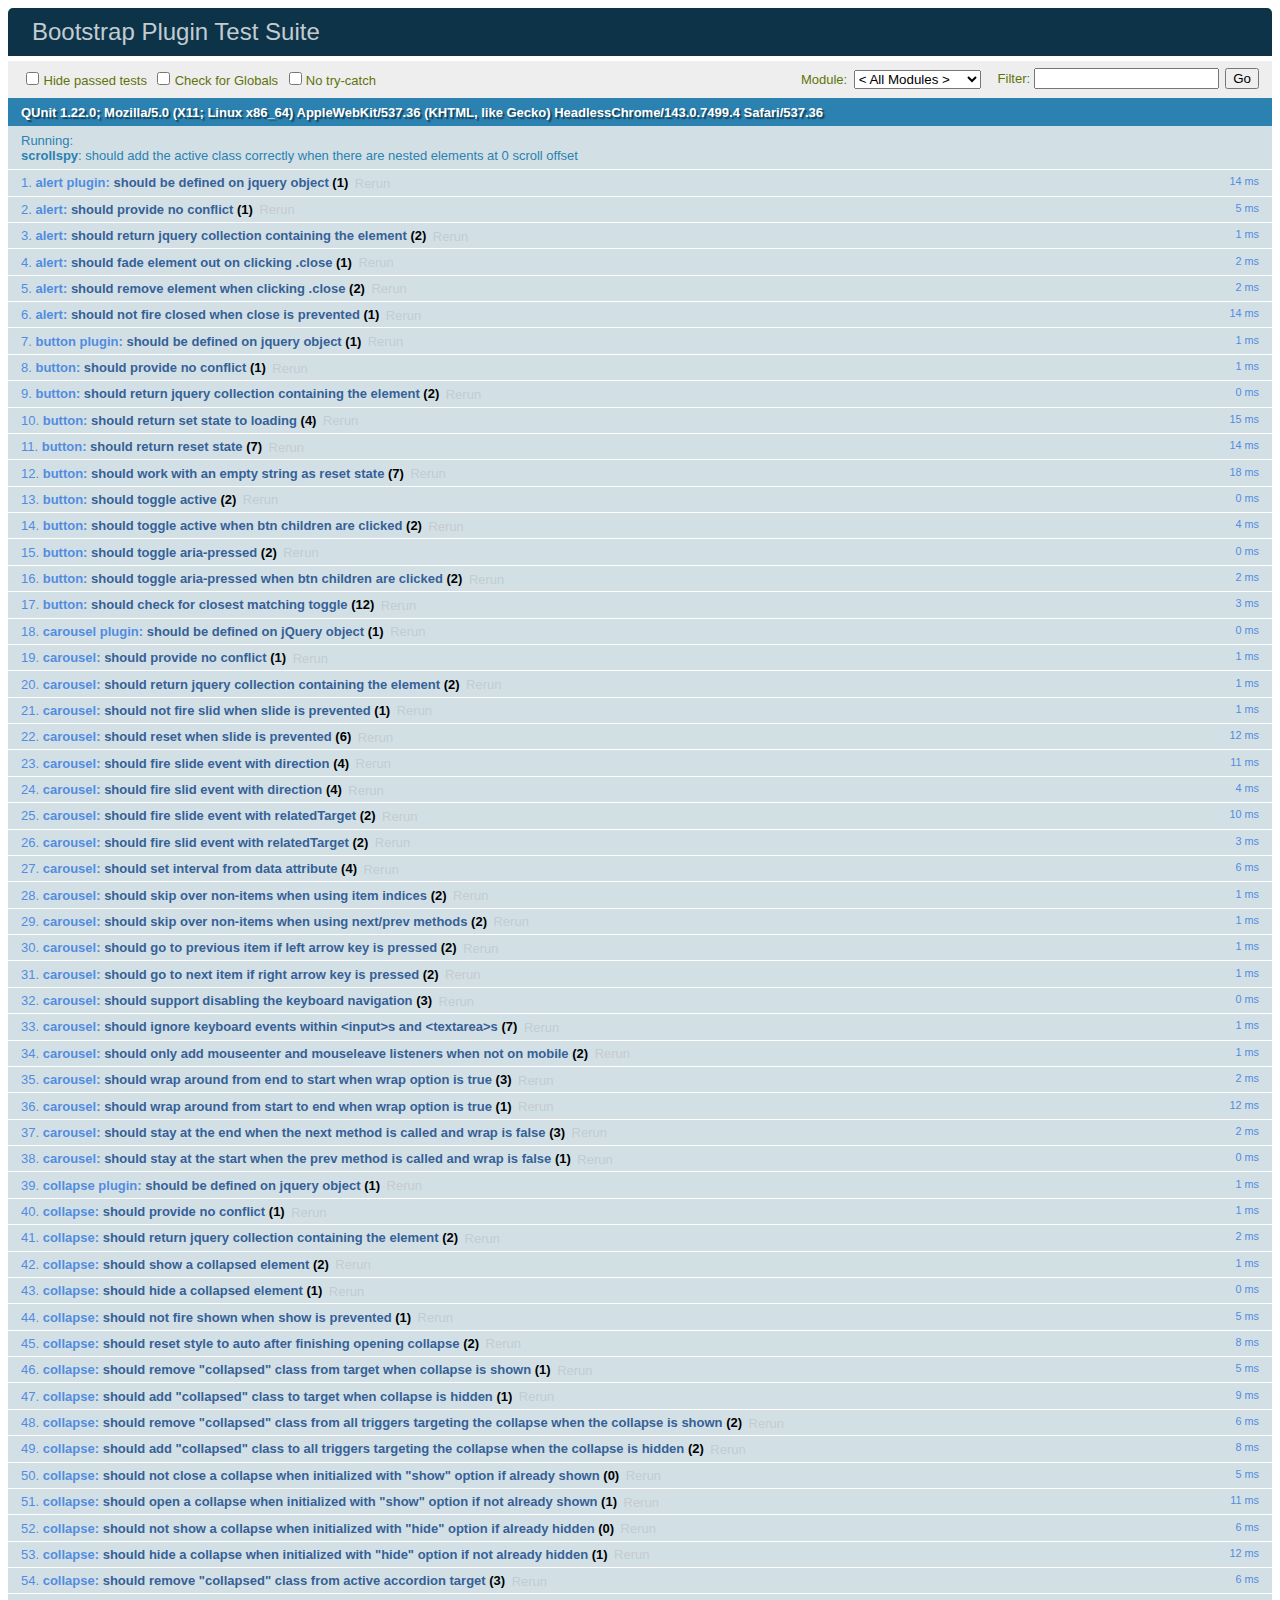
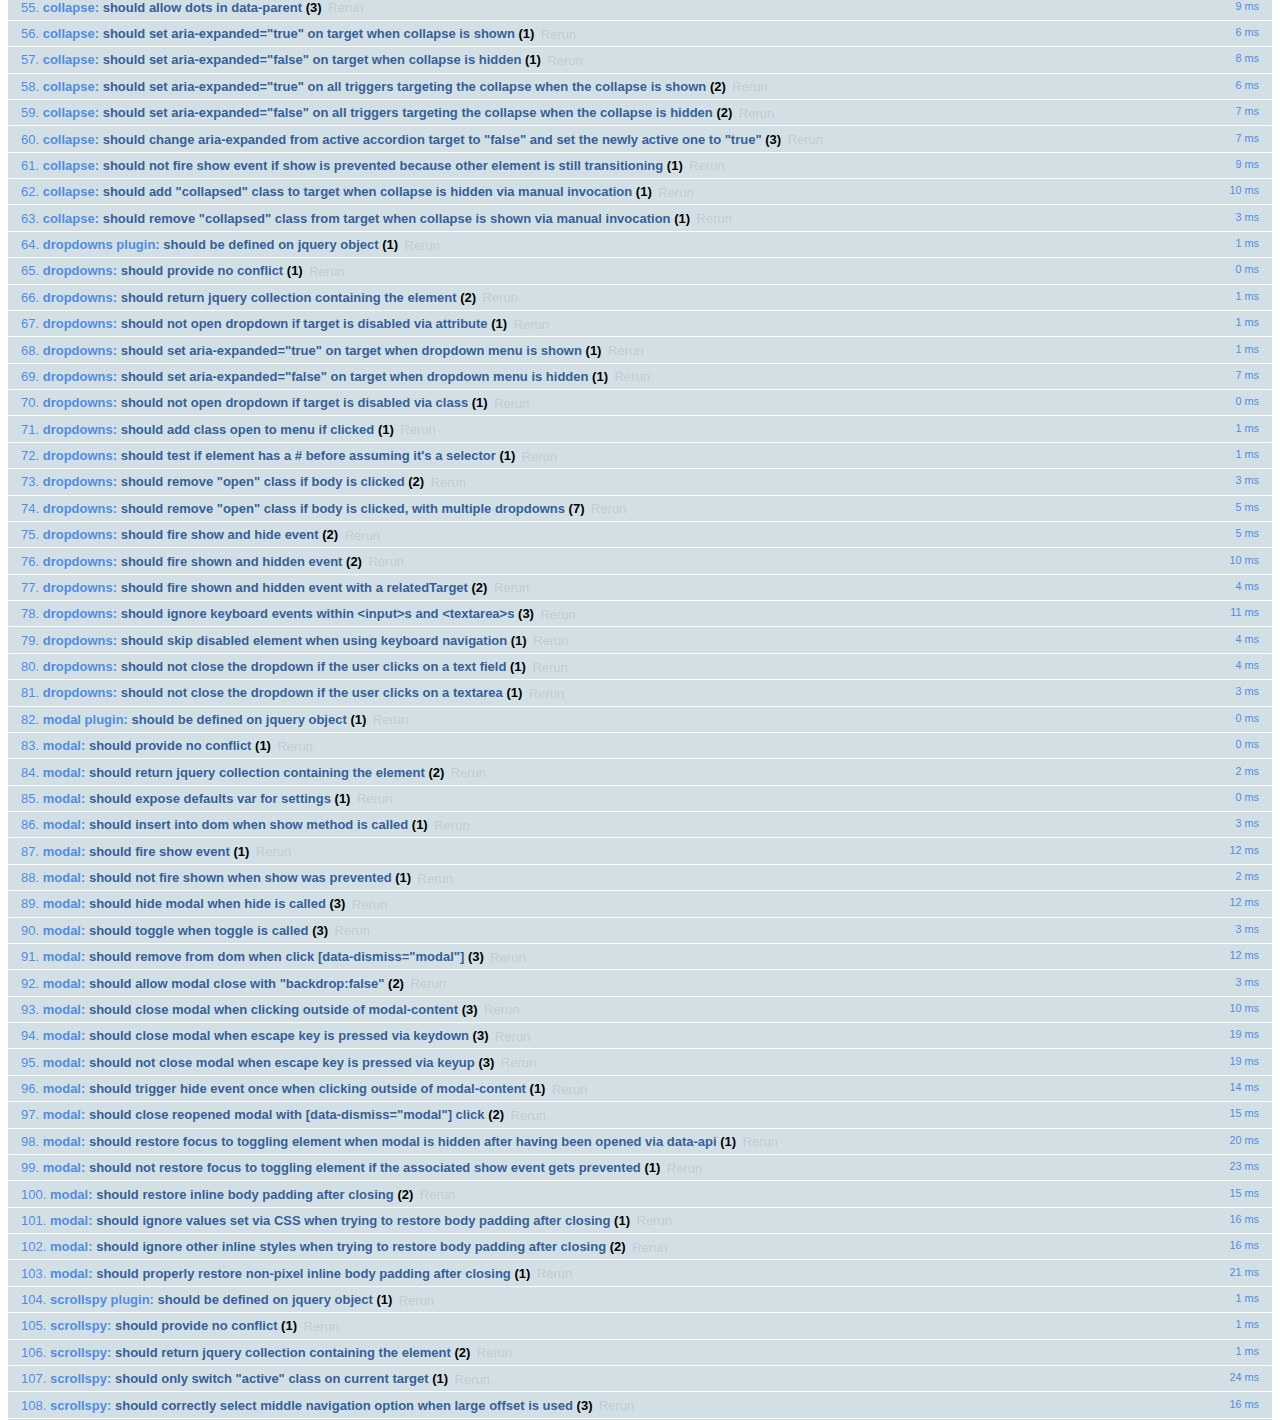
<file: css/bootstrap-3.3.7/js/tests/index.html>
<!DOCTYPE html>
<html>
  <head>
    <meta charset="utf-8">
    <title>Bootstrap Plugin Test Suite</title>
    <meta name="viewport" content="width=device-width, initial-scale=1">

    <!-- jQuery -->
    <script src="vendor/jquery.min.js"></script>
    <script>
      // Disable jQuery event aliases to ensure we don't accidentally use any of them
      (function () {
        var eventAliases = [
          'blur',
          'focus',
          'focusin',
          'focusout',
          'load',
          'resize',
          'scroll',
          'unload',
          'click',
          'dblclick',
          'mousedown',
          'mouseup',
          'mousemove',
          'mouseover',
          'mouseout',
          'mouseenter',
          'mouseleave',
          'change',
          'select',
          'submit',
          'keydown',
          'keypress',
          'keyup',
          'error',
          'contextmenu',
          'hover',
          'bind',
          'unbind',
          'delegate',
          'undelegate'
        ]
        for (var i = 0; i < eventAliases.length; i++) {
          var eventAlias = eventAliases[i]
          $.fn[eventAlias] = function () {
            throw new Error('Using the ".' + eventAlias + '()" method is not allowed, so that Bootstrap can be compatible with custom jQuery builds which exclude the "event aliases" module that defines said method. See https://github.com/twbs/bootstrap/blob/master/CONTRIBUTING.md#js')
          }
        }
      })()
    </script>

    <!-- QUnit -->
    <link rel="stylesheet" href="vendor/qunit.css" media="screen">
    <script src="vendor/qunit.js"></script>
    <script>
      // See https://github.com/axemclion/grunt-saucelabs#test-result-details-with-qunit
      var log = []
      // Require assert.expect in each test
      QUnit.config.requireExpects = true
      QUnit.done(function (testResults) {
        var tests = []
        for (var i = 0, len = log.length; i < len; i++) {
          var details = log[i]
          tests.push({
            name: details.name,
            result: details.result,
            expected: details.expected,
            actual: details.actual,
            source: details.source
          })
        }
        testResults.tests = tests

        window.global_test_results = testResults
      })

      QUnit.testStart(function (testDetails) {
        $(window).scrollTop(0)
        QUnit.log(function (details) {
          if (!details.result) {
            details.name = testDetails.name
            log.push(details)
          }
        })
      })

      // Cleanup
      QUnit.testDone(function () {
        $('#qunit-fixture').empty()
        $('#modal-test, .modal-backdrop').remove()
      })

      // Display fixture on-screen on iOS to avoid false positives
      if (/iPhone|iPad|iPod/.test(navigator.userAgent)) {
        QUnit.begin(function() {
          $('#qunit-fixture').css({ top: 0, left: 0 })
        })

        QUnit.done(function () {
          $('#qunit-fixture').css({ top: '', left: '' })
        })
      }

      // Disable deprecated global QUnit method aliases in preparation for QUnit v2
      (function () {
        var methodNames = [
          'async',
          'asyncTest',
          'deepEqual',
          'equal',
          'expect',
          'module',
          'notDeepEqual',
          'notEqual',
          'notPropEqual',
          'notStrictEqual',
          'ok',
          'propEqual',
          'push',
          'start',
          'stop',
          'strictEqual',
          'test',
          'throws'
        ];
        for (var i = 0; i < methodNames.length; i++) {
          var methodName = methodNames[i];
          window[methodName] = undefined;
        }
      })();
    </script>

    <!-- Plugin sources -->
    <script>$.support.transition = false</script>
    <script src="../../js/alert.js"></script>
    <script src="../../js/button.js"></script>
    <script src="../../js/carousel.js"></script>
    <script src="../../js/collapse.js"></script>
    <script src="../../js/dropdown.js"></script>
    <script src="../../js/modal.js"></script>
    <script src="../../js/scrollspy.js"></script>
    <script src="../../js/tab.js"></script>
    <script src="../../js/tooltip.js"></script>
    <script src="../../js/popover.js"></script>
    <script src="../../js/affix.js"></script>

    <!-- Unit tests -->
    <script src="unit/alert.js"></script>
    <script src="unit/button.js"></script>
    <script src="unit/carousel.js"></script>
    <script src="unit/collapse.js"></script>
    <script src="unit/dropdown.js"></script>
    <script src="unit/modal.js"></script>
    <script src="unit/scrollspy.js"></script>
    <script src="unit/tab.js"></script>
    <script src="unit/tooltip.js"></script>
    <script src="unit/popover.js"></script>
    <script src="unit/affix.js"></script>

  </head>
  <body>
    <div id="qunit-container">
      <div id="qunit"></div>
      <div id="qunit-fixture"></div>
    </div>
  </body>
</html>
</file>
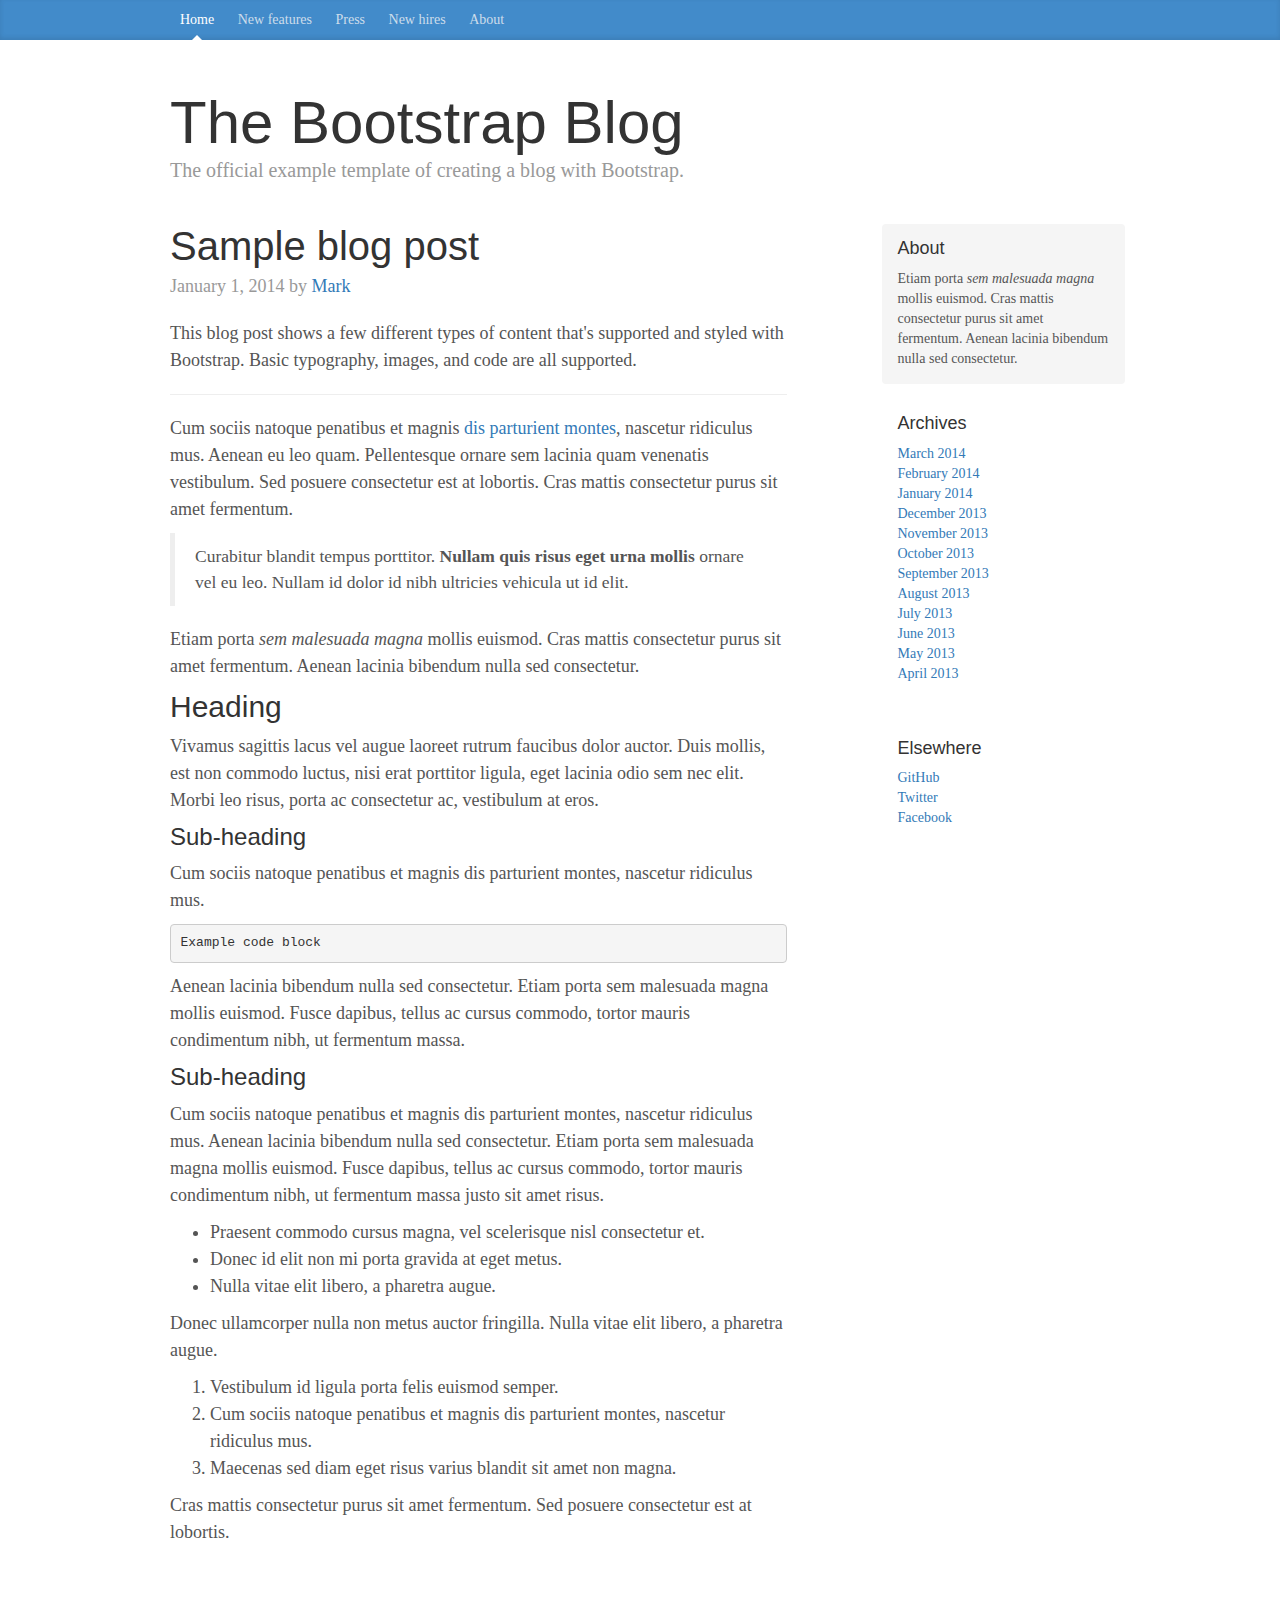
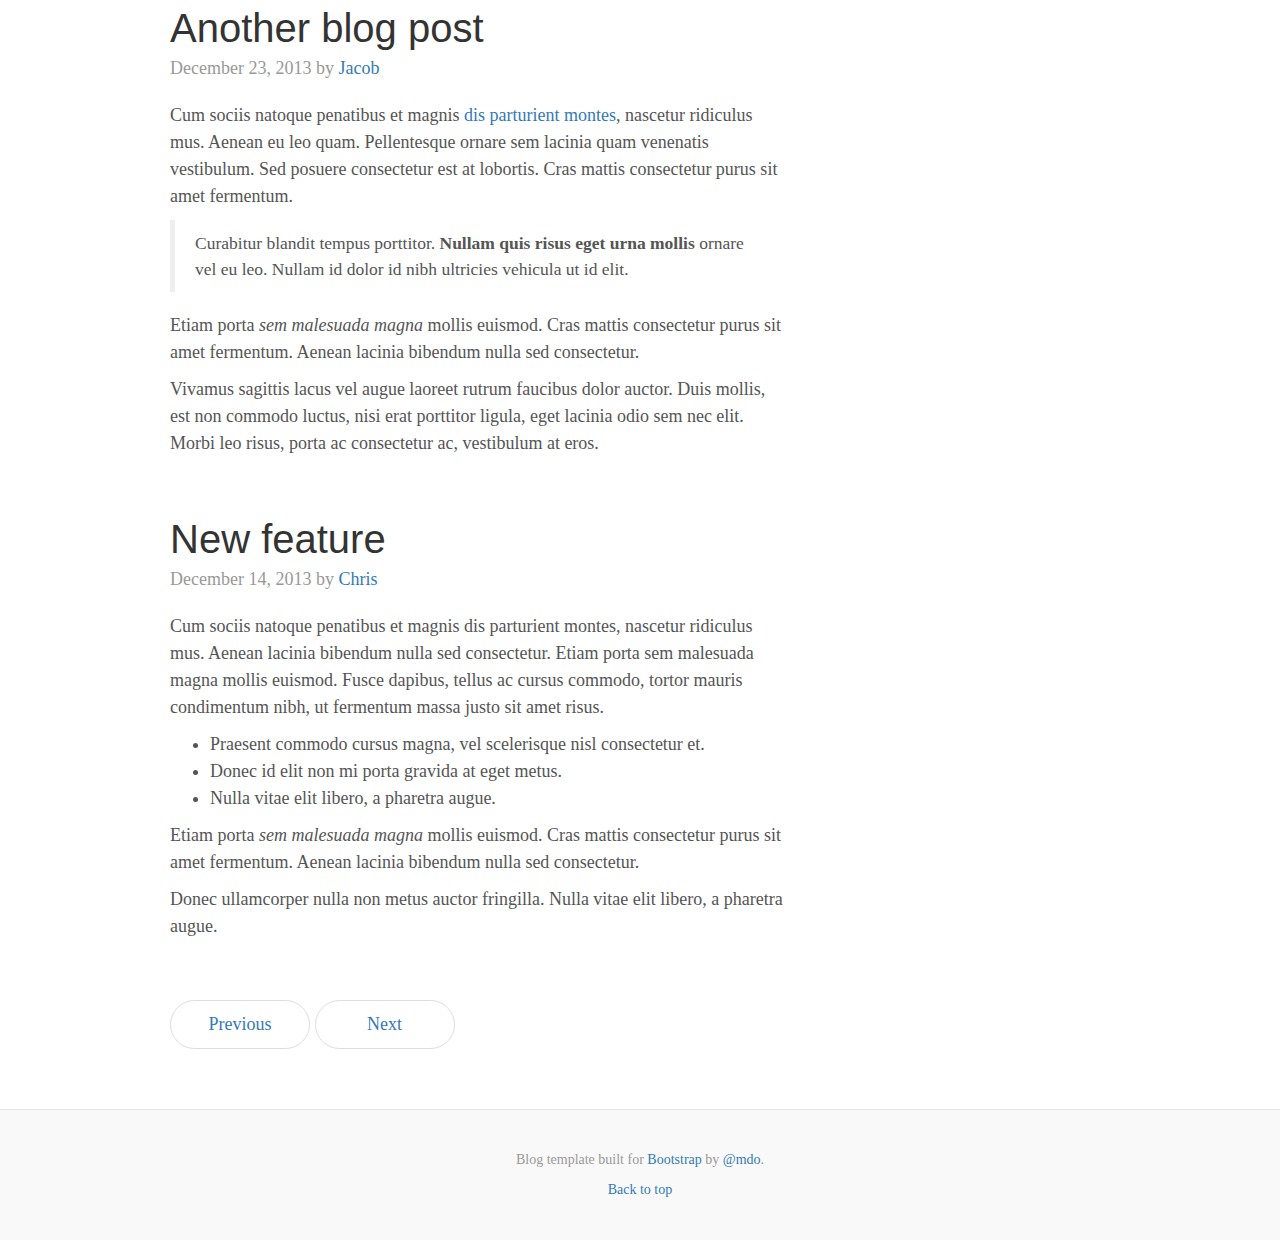
<file: css/bootstrap-3.3.7/docs/examples/blog/index.html>
<!DOCTYPE html>
<html lang="en">
  <head>
    <meta charset="utf-8">
    <meta http-equiv="X-UA-Compatible" content="IE=edge">
    <meta name="viewport" content="width=device-width, initial-scale=1">
    <!-- The above 3 meta tags *must* come first in the head; any other head content must come *after* these tags -->
    <meta name="description" content="">
    <meta name="author" content="">
    <link rel="icon" href="../../favicon.ico">

    <title>Blog Template for Bootstrap</title>

    <!-- Bootstrap core CSS -->
    <link href="../../dist/css/bootstrap.min.css" rel="stylesheet">

    <!-- IE10 viewport hack for Surface/desktop Windows 8 bug -->
    <link href="../../assets/css/ie10-viewport-bug-workaround.css" rel="stylesheet">

    <!-- Custom styles for this template -->
    <link href="blog.css" rel="stylesheet">

    <!-- Just for debugging purposes. Don't actually copy these 2 lines! -->
    <!--[if lt IE 9]><script src="../../assets/js/ie8-responsive-file-warning.js"></script><![endif]-->
    <script src="../../assets/js/ie-emulation-modes-warning.js"></script>

    <!-- HTML5 shim and Respond.js for IE8 support of HTML5 elements and media queries -->
    <!--[if lt IE 9]>
      <script src="https://oss.maxcdn.com/html5shiv/3.7.3/html5shiv.min.js"></script>
      <script src="https://oss.maxcdn.com/respond/1.4.2/respond.min.js"></script>
    <![endif]-->
  </head>

  <body>

    <div class="blog-masthead">
      <div class="container">
        <nav class="blog-nav">
          <a class="blog-nav-item active" href="#">Home</a>
          <a class="blog-nav-item" href="#">New features</a>
          <a class="blog-nav-item" href="#">Press</a>
          <a class="blog-nav-item" href="#">New hires</a>
          <a class="blog-nav-item" href="#">About</a>
        </nav>
      </div>
    </div>

    <div class="container">

      <div class="blog-header">
        <h1 class="blog-title">The Bootstrap Blog</h1>
        <p class="lead blog-description">The official example template of creating a blog with Bootstrap.</p>
      </div>

      <div class="row">

        <div class="col-sm-8 blog-main">

          <div class="blog-post">
            <h2 class="blog-post-title">Sample blog post</h2>
            <p class="blog-post-meta">January 1, 2014 by <a href="#">Mark</a></p>

            <p>This blog post shows a few different types of content that's supported and styled with Bootstrap. Basic typography, images, and code are all supported.</p>
            <hr>
            <p>Cum sociis natoque penatibus et magnis <a href="#">dis parturient montes</a>, nascetur ridiculus mus. Aenean eu leo quam. Pellentesque ornare sem lacinia quam venenatis vestibulum. Sed posuere consectetur est at lobortis. Cras mattis consectetur purus sit amet fermentum.</p>
            <blockquote>
              <p>Curabitur blandit tempus porttitor. <strong>Nullam quis risus eget urna mollis</strong> ornare vel eu leo. Nullam id dolor id nibh ultricies vehicula ut id elit.</p>
            </blockquote>
            <p>Etiam porta <em>sem malesuada magna</em> mollis euismod. Cras mattis consectetur purus sit amet fermentum. Aenean lacinia bibendum nulla sed consectetur.</p>
            <h2>Heading</h2>
            <p>Vivamus sagittis lacus vel augue laoreet rutrum faucibus dolor auctor. Duis mollis, est non commodo luctus, nisi erat porttitor ligula, eget lacinia odio sem nec elit. Morbi leo risus, porta ac consectetur ac, vestibulum at eros.</p>
            <h3>Sub-heading</h3>
            <p>Cum sociis natoque penatibus et magnis dis parturient montes, nascetur ridiculus mus.</p>
            <pre><code>Example code block</code></pre>
            <p>Aenean lacinia bibendum nulla sed consectetur. Etiam porta sem malesuada magna mollis euismod. Fusce dapibus, tellus ac cursus commodo, tortor mauris condimentum nibh, ut fermentum massa.</p>
            <h3>Sub-heading</h3>
            <p>Cum sociis natoque penatibus et magnis dis parturient montes, nascetur ridiculus mus. Aenean lacinia bibendum nulla sed consectetur. Etiam porta sem malesuada magna mollis euismod. Fusce dapibus, tellus ac cursus commodo, tortor mauris condimentum nibh, ut fermentum massa justo sit amet risus.</p>
            <ul>
              <li>Praesent commodo cursus magna, vel scelerisque nisl consectetur et.</li>
              <li>Donec id elit non mi porta gravida at eget metus.</li>
              <li>Nulla vitae elit libero, a pharetra augue.</li>
            </ul>
            <p>Donec ullamcorper nulla non metus auctor fringilla. Nulla vitae elit libero, a pharetra augue.</p>
            <ol>
              <li>Vestibulum id ligula porta felis euismod semper.</li>
              <li>Cum sociis natoque penatibus et magnis dis parturient montes, nascetur ridiculus mus.</li>
              <li>Maecenas sed diam eget risus varius blandit sit amet non magna.</li>
            </ol>
            <p>Cras mattis consectetur purus sit amet fermentum. Sed posuere consectetur est at lobortis.</p>
          </div><!-- /.blog-post -->

          <div class="blog-post">
            <h2 class="blog-post-title">Another blog post</h2>
            <p class="blog-post-meta">December 23, 2013 by <a href="#">Jacob</a></p>

            <p>Cum sociis natoque penatibus et magnis <a href="#">dis parturient montes</a>, nascetur ridiculus mus. Aenean eu leo quam. Pellentesque ornare sem lacinia quam venenatis vestibulum. Sed posuere consectetur est at lobortis. Cras mattis consectetur purus sit amet fermentum.</p>
            <blockquote>
              <p>Curabitur blandit tempus porttitor. <strong>Nullam quis risus eget urna mollis</strong> ornare vel eu leo. Nullam id dolor id nibh ultricies vehicula ut id elit.</p>
            </blockquote>
            <p>Etiam porta <em>sem malesuada magna</em> mollis euismod. Cras mattis consectetur purus sit amet fermentum. Aenean lacinia bibendum nulla sed consectetur.</p>
            <p>Vivamus sagittis lacus vel augue laoreet rutrum faucibus dolor auctor. Duis mollis, est non commodo luctus, nisi erat porttitor ligula, eget lacinia odio sem nec elit. Morbi leo risus, porta ac consectetur ac, vestibulum at eros.</p>
          </div><!-- /.blog-post -->

          <div class="blog-post">
            <h2 class="blog-post-title">New feature</h2>
            <p class="blog-post-meta">December 14, 2013 by <a href="#">Chris</a></p>

            <p>Cum sociis natoque penatibus et magnis dis parturient montes, nascetur ridiculus mus. Aenean lacinia bibendum nulla sed consectetur. Etiam porta sem malesuada magna mollis euismod. Fusce dapibus, tellus ac cursus commodo, tortor mauris condimentum nibh, ut fermentum massa justo sit amet risus.</p>
            <ul>
              <li>Praesent commodo cursus magna, vel scelerisque nisl consectetur et.</li>
              <li>Donec id elit non mi porta gravida at eget metus.</li>
              <li>Nulla vitae elit libero, a pharetra augue.</li>
            </ul>
            <p>Etiam porta <em>sem malesuada magna</em> mollis euismod. Cras mattis consectetur purus sit amet fermentum. Aenean lacinia bibendum nulla sed consectetur.</p>
            <p>Donec ullamcorper nulla non metus auctor fringilla. Nulla vitae elit libero, a pharetra augue.</p>
          </div><!-- /.blog-post -->

          <nav>
            <ul class="pager">
              <li><a href="#">Previous</a></li>
              <li><a href="#">Next</a></li>
            </ul>
          </nav>

        </div><!-- /.blog-main -->

        <div class="col-sm-3 col-sm-offset-1 blog-sidebar">
          <div class="sidebar-module sidebar-module-inset">
            <h4>About</h4>
            <p>Etiam porta <em>sem malesuada magna</em> mollis euismod. Cras mattis consectetur purus sit amet fermentum. Aenean lacinia bibendum nulla sed consectetur.</p>
          </div>
          <div class="sidebar-module">
            <h4>Archives</h4>
            <ol class="list-unstyled">
              <li><a href="#">March 2014</a></li>
              <li><a href="#">February 2014</a></li>
              <li><a href="#">January 2014</a></li>
              <li><a href="#">December 2013</a></li>
              <li><a href="#">November 2013</a></li>
              <li><a href="#">October 2013</a></li>
              <li><a href="#">September 2013</a></li>
              <li><a href="#">August 2013</a></li>
              <li><a href="#">July 2013</a></li>
              <li><a href="#">June 2013</a></li>
              <li><a href="#">May 2013</a></li>
              <li><a href="#">April 2013</a></li>
            </ol>
          </div>
          <div class="sidebar-module">
            <h4>Elsewhere</h4>
            <ol class="list-unstyled">
              <li><a href="#">GitHub</a></li>
              <li><a href="#">Twitter</a></li>
              <li><a href="#">Facebook</a></li>
            </ol>
          </div>
        </div><!-- /.blog-sidebar -->

      </div><!-- /.row -->

    </div><!-- /.container -->

    <footer class="blog-footer">
      <p>Blog template built for <a href="http://getbootstrap.com">Bootstrap</a> by <a href="https://twitter.com/mdo">@mdo</a>.</p>
      <p>
        <a href="#">Back to top</a>
      </p>
    </footer>


    <!-- Bootstrap core JavaScript
    ================================================== -->
    <!-- Placed at the end of the document so the pages load faster -->
    <script src="https://ajax.googleapis.com/ajax/libs/jquery/1.12.4/jquery.min.js"></script>
    <script>window.jQuery || document.write('<script src="../../assets/js/vendor/jquery.min.js"><\/script>')</script>
    <script src="../../dist/js/bootstrap.min.js"></script>
    <!-- IE10 viewport hack for Surface/desktop Windows 8 bug -->
    <script src="../../assets/js/ie10-viewport-bug-workaround.js"></script>
  </body>
</html>
</file>
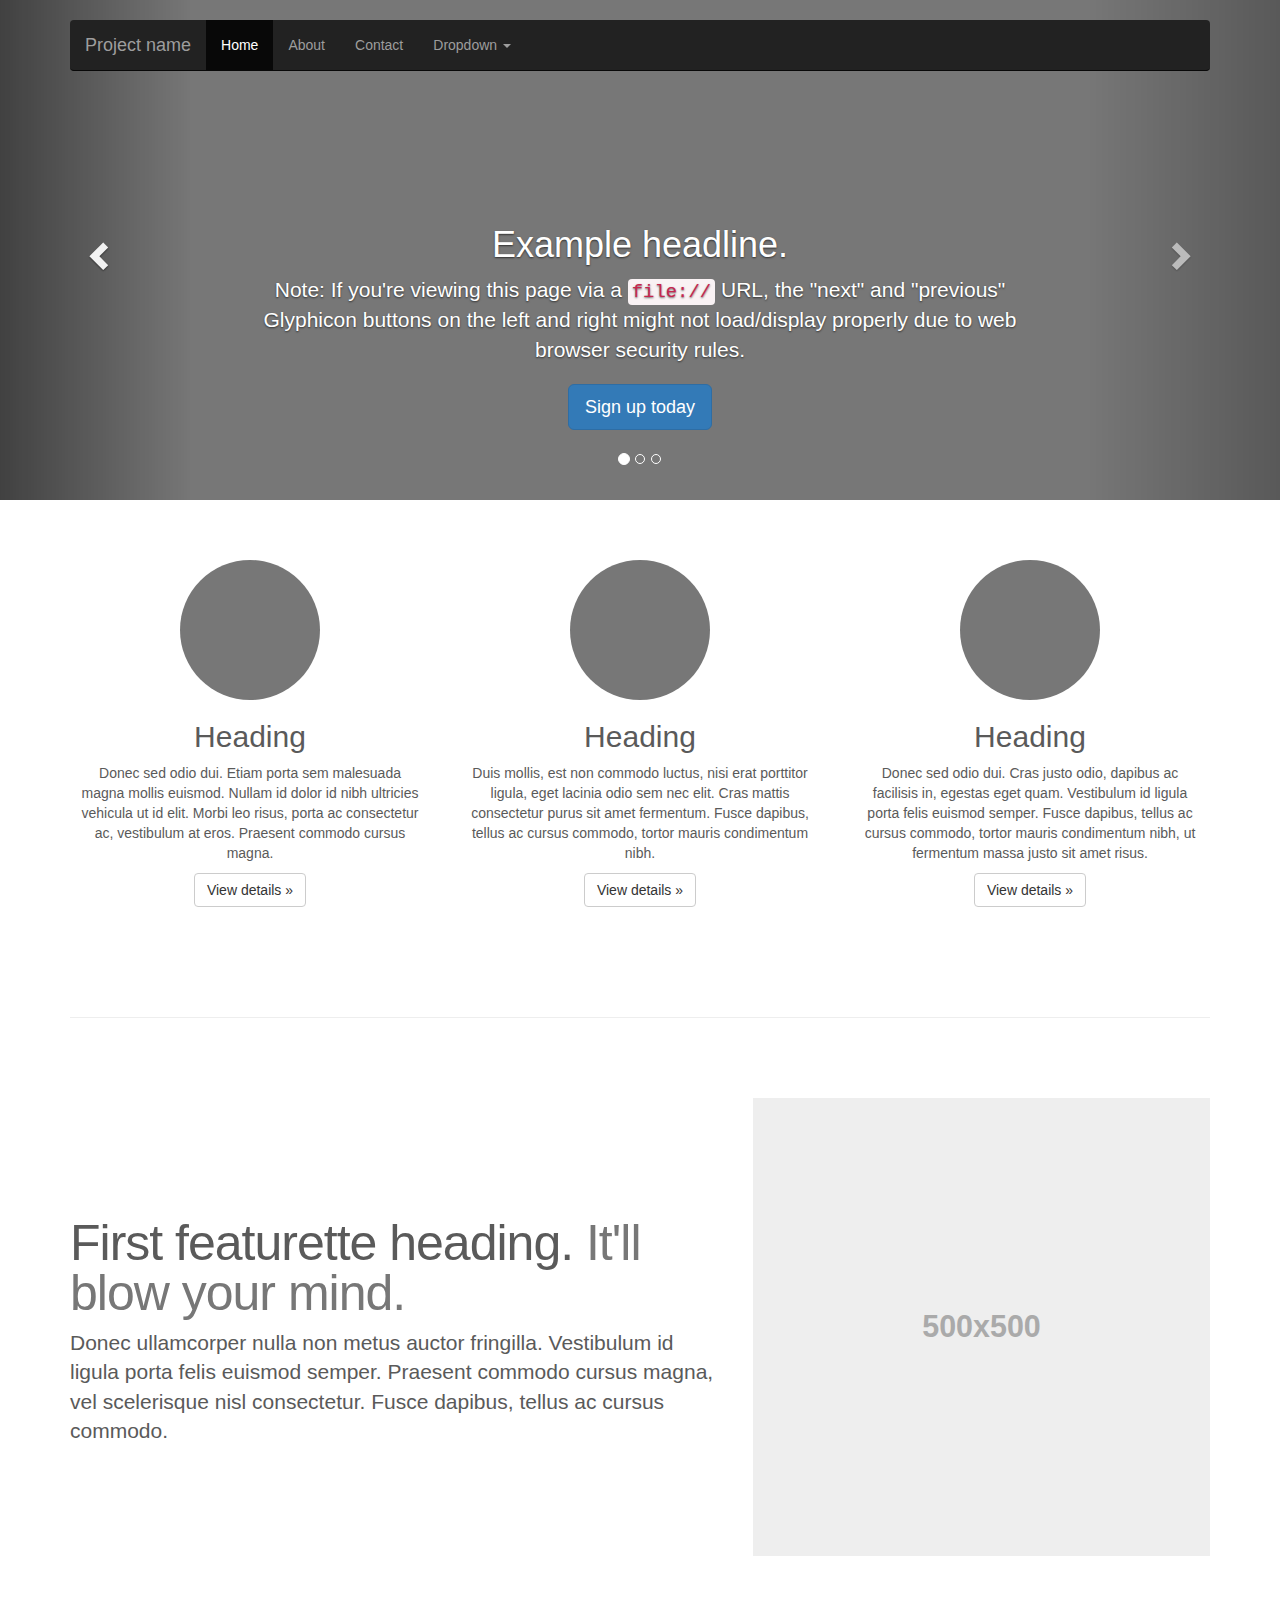
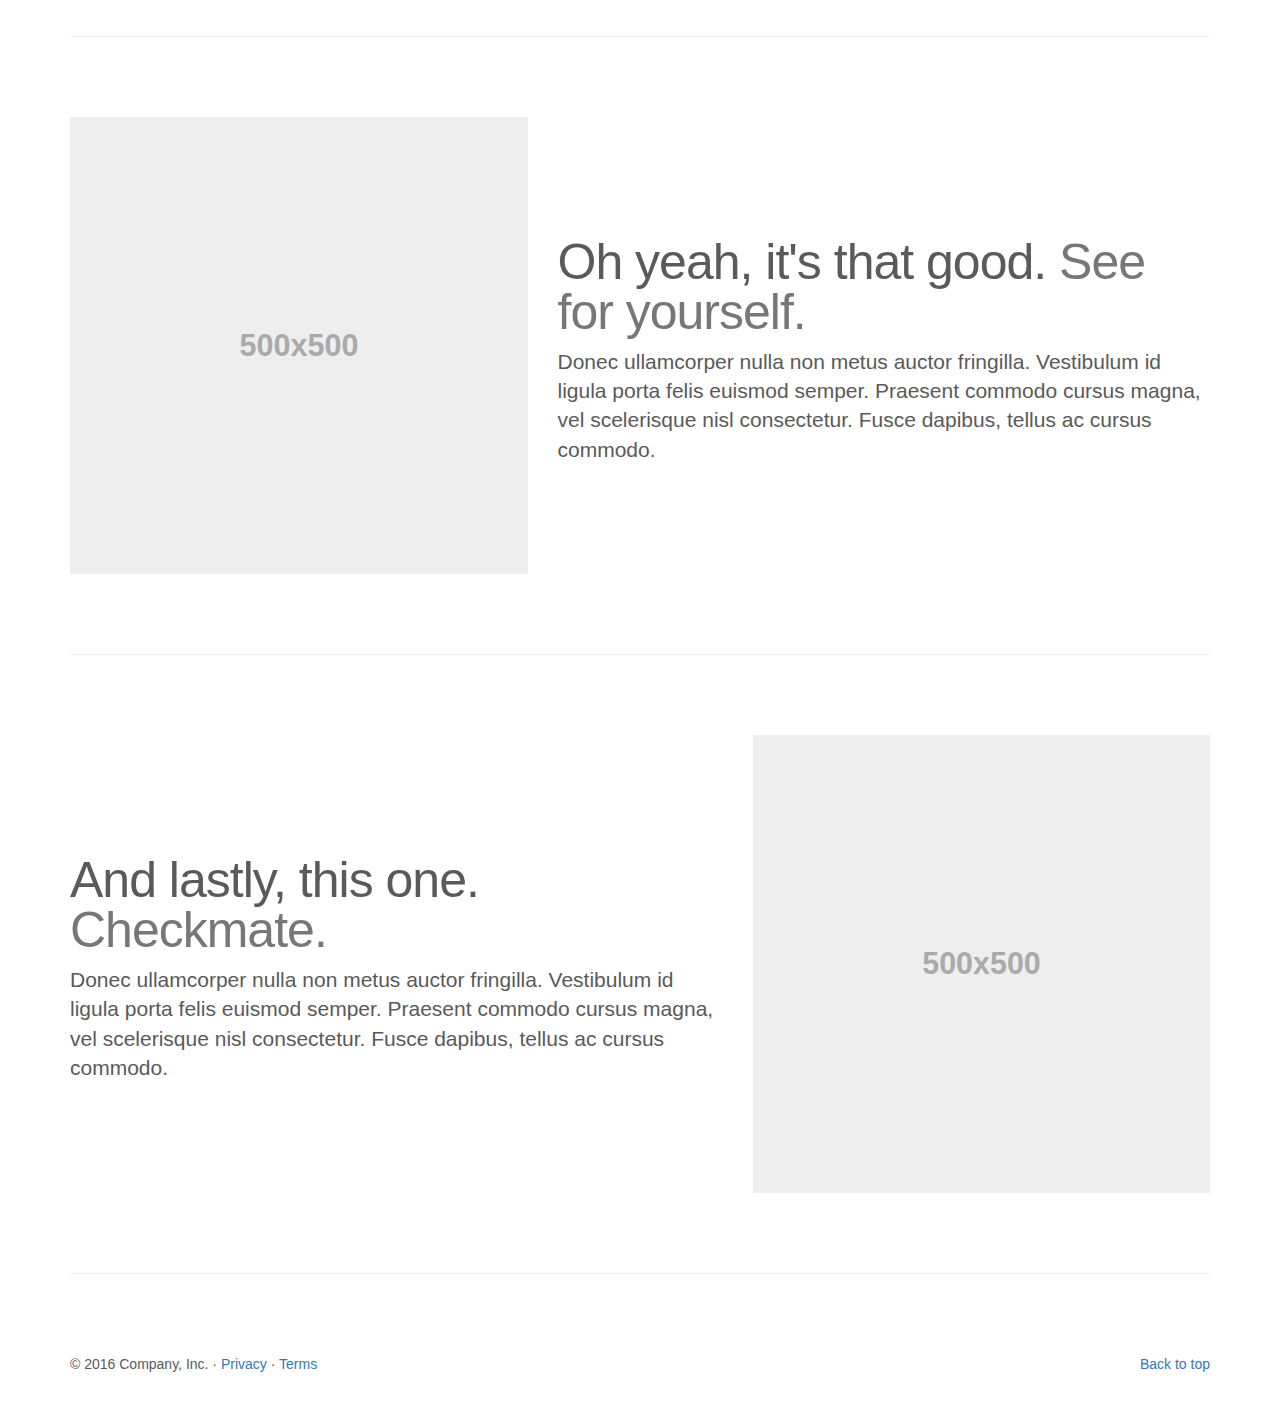
<file: css/bootstrap-3.3.7/docs/examples/carousel/index.html>
<!DOCTYPE html>
<html lang="en">
  <head>
    <meta charset="utf-8">
    <meta http-equiv="X-UA-Compatible" content="IE=edge">
    <meta name="viewport" content="width=device-width, initial-scale=1">
    <!-- The above 3 meta tags *must* come first in the head; any other head content must come *after* these tags -->
    <meta name="description" content="">
    <meta name="author" content="">
    <link rel="icon" href="../../favicon.ico">

    <title>Carousel Template for Bootstrap</title>

    <!-- Bootstrap core CSS -->
    <link href="../../dist/css/bootstrap.min.css" rel="stylesheet">

    <!-- IE10 viewport hack for Surface/desktop Windows 8 bug -->
    <link href="../../assets/css/ie10-viewport-bug-workaround.css" rel="stylesheet">

    <!-- Just for debugging purposes. Don't actually copy these 2 lines! -->
    <!--[if lt IE 9]><script src="../../assets/js/ie8-responsive-file-warning.js"></script><![endif]-->
    <script src="../../assets/js/ie-emulation-modes-warning.js"></script>

    <!-- HTML5 shim and Respond.js for IE8 support of HTML5 elements and media queries -->
    <!--[if lt IE 9]>
      <script src="https://oss.maxcdn.com/html5shiv/3.7.3/html5shiv.min.js"></script>
      <script src="https://oss.maxcdn.com/respond/1.4.2/respond.min.js"></script>
    <![endif]-->

    <!-- Custom styles for this template -->
    <link href="carousel.css" rel="stylesheet">
  </head>
<!-- NAVBAR
================================================== -->
  <body>
    <div class="navbar-wrapper">
      <div class="container">

        <nav class="navbar navbar-inverse navbar-static-top">
          <div class="container">
            <div class="navbar-header">
              <button type="button" class="navbar-toggle collapsed" data-toggle="collapse" data-target="#navbar" aria-expanded="false" aria-controls="navbar">
                <span class="sr-only">Toggle navigation</span>
                <span class="icon-bar"></span>
                <span class="icon-bar"></span>
                <span class="icon-bar"></span>
              </button>
              <a class="navbar-brand" href="#">Project name</a>
            </div>
            <div id="navbar" class="navbar-collapse collapse">
              <ul class="nav navbar-nav">
                <li class="active"><a href="#">Home</a></li>
                <li><a href="#about">About</a></li>
                <li><a href="#contact">Contact</a></li>
                <li class="dropdown">
                  <a href="#" class="dropdown-toggle" data-toggle="dropdown" role="button" aria-haspopup="true" aria-expanded="false">Dropdown <span class="caret"></span></a>
                  <ul class="dropdown-menu">
                    <li><a href="#">Action</a></li>
                    <li><a href="#">Another action</a></li>
                    <li><a href="#">Something else here</a></li>
                    <li role="separator" class="divider"></li>
                    <li class="dropdown-header">Nav header</li>
                    <li><a href="#">Separated link</a></li>
                    <li><a href="#">One more separated link</a></li>
                  </ul>
                </li>
              </ul>
            </div>
          </div>
        </nav>

      </div>
    </div>


    <!-- Carousel
    ================================================== -->
    <div id="myCarousel" class="carousel slide" data-ride="carousel">
      <!-- Indicators -->
      <ol class="carousel-indicators">
        <li data-target="#myCarousel" data-slide-to="0" class="active"></li>
        <li data-target="#myCarousel" data-slide-to="1"></li>
        <li data-target="#myCarousel" data-slide-to="2"></li>
      </ol>
      <div class="carousel-inner" role="listbox">
        <div class="item active">
          <img class="first-slide" src="[data-uri]" alt="First slide">
          <div class="container">
            <div class="carousel-caption">
              <h1>Example headline.</h1>
              <p>Note: If you're viewing this page via a <code>file://</code> URL, the "next" and "previous" Glyphicon buttons on the left and right might not load/display properly due to web browser security rules.</p>
              <p><a class="btn btn-lg btn-primary" href="#" role="button">Sign up today</a></p>
            </div>
          </div>
        </div>
        <div class="item">
          <img class="second-slide" src="[data-uri]" alt="Second slide">
          <div class="container">
            <div class="carousel-caption">
              <h1>Another example headline.</h1>
              <p>Cras justo odio, dapibus ac facilisis in, egestas eget quam. Donec id elit non mi porta gravida at eget metus. Nullam id dolor id nibh ultricies vehicula ut id elit.</p>
              <p><a class="btn btn-lg btn-primary" href="#" role="button">Learn more</a></p>
            </div>
          </div>
        </div>
        <div class="item">
          <img class="third-slide" src="[data-uri]" alt="Third slide">
          <div class="container">
            <div class="carousel-caption">
              <h1>One more for good measure.</h1>
              <p>Cras justo odio, dapibus ac facilisis in, egestas eget quam. Donec id elit non mi porta gravida at eget metus. Nullam id dolor id nibh ultricies vehicula ut id elit.</p>
              <p><a class="btn btn-lg btn-primary" href="#" role="button">Browse gallery</a></p>
            </div>
          </div>
        </div>
      </div>
      <a class="left carousel-control" href="#myCarousel" role="button" data-slide="prev">
        <span class="glyphicon glyphicon-chevron-left" aria-hidden="true"></span>
        <span class="sr-only">Previous</span>
      </a>
      <a class="right carousel-control" href="#myCarousel" role="button" data-slide="next">
        <span class="glyphicon glyphicon-chevron-right" aria-hidden="true"></span>
        <span class="sr-only">Next</span>
      </a>
    </div><!-- /.carousel -->


    <!-- Marketing messaging and featurettes
    ================================================== -->
    <!-- Wrap the rest of the page in another container to center all the content. -->

    <div class="container marketing">

      <!-- Three columns of text below the carousel -->
      <div class="row">
        <div class="col-lg-4">
          <img class="img-circle" src="[data-uri]" alt="Generic placeholder image" width="140" height="140">
          <h2>Heading</h2>
          <p>Donec sed odio dui. Etiam porta sem malesuada magna mollis euismod. Nullam id dolor id nibh ultricies vehicula ut id elit. Morbi leo risus, porta ac consectetur ac, vestibulum at eros. Praesent commodo cursus magna.</p>
          <p><a class="btn btn-default" href="#" role="button">View details &raquo;</a></p>
        </div><!-- /.col-lg-4 -->
        <div class="col-lg-4">
          <img class="img-circle" src="[data-uri]" alt="Generic placeholder image" width="140" height="140">
          <h2>Heading</h2>
          <p>Duis mollis, est non commodo luctus, nisi erat porttitor ligula, eget lacinia odio sem nec elit. Cras mattis consectetur purus sit amet fermentum. Fusce dapibus, tellus ac cursus commodo, tortor mauris condimentum nibh.</p>
          <p><a class="btn btn-default" href="#" role="button">View details &raquo;</a></p>
        </div><!-- /.col-lg-4 -->
        <div class="col-lg-4">
          <img class="img-circle" src="[data-uri]" alt="Generic placeholder image" width="140" height="140">
          <h2>Heading</h2>
          <p>Donec sed odio dui. Cras justo odio, dapibus ac facilisis in, egestas eget quam. Vestibulum id ligula porta felis euismod semper. Fusce dapibus, tellus ac cursus commodo, tortor mauris condimentum nibh, ut fermentum massa justo sit amet risus.</p>
          <p><a class="btn btn-default" href="#" role="button">View details &raquo;</a></p>
        </div><!-- /.col-lg-4 -->
      </div><!-- /.row -->


      <!-- START THE FEATURETTES -->

      <hr class="featurette-divider">

      <div class="row featurette">
        <div class="col-md-7">
          <h2 class="featurette-heading">First featurette heading. <span class="text-muted">It'll blow your mind.</span></h2>
          <p class="lead">Donec ullamcorper nulla non metus auctor fringilla. Vestibulum id ligula porta felis euismod semper. Praesent commodo cursus magna, vel scelerisque nisl consectetur. Fusce dapibus, tellus ac cursus commodo.</p>
        </div>
        <div class="col-md-5">
          <img class="featurette-image img-responsive center-block" data-src="holder.js/500x500/auto" alt="Generic placeholder image">
        </div>
      </div>

      <hr class="featurette-divider">

      <div class="row featurette">
        <div class="col-md-7 col-md-push-5">
          <h2 class="featurette-heading">Oh yeah, it's that good. <span class="text-muted">See for yourself.</span></h2>
          <p class="lead">Donec ullamcorper nulla non metus auctor fringilla. Vestibulum id ligula porta felis euismod semper. Praesent commodo cursus magna, vel scelerisque nisl consectetur. Fusce dapibus, tellus ac cursus commodo.</p>
        </div>
        <div class="col-md-5 col-md-pull-7">
          <img class="featurette-image img-responsive center-block" data-src="holder.js/500x500/auto" alt="Generic placeholder image">
        </div>
      </div>

      <hr class="featurette-divider">

      <div class="row featurette">
        <div class="col-md-7">
          <h2 class="featurette-heading">And lastly, this one. <span class="text-muted">Checkmate.</span></h2>
          <p class="lead">Donec ullamcorper nulla non metus auctor fringilla. Vestibulum id ligula porta felis euismod semper. Praesent commodo cursus magna, vel scelerisque nisl consectetur. Fusce dapibus, tellus ac cursus commodo.</p>
        </div>
        <div class="col-md-5">
          <img class="featurette-image img-responsive center-block" data-src="holder.js/500x500/auto" alt="Generic placeholder image">
        </div>
      </div>

      <hr class="featurette-divider">

      <!-- /END THE FEATURETTES -->


      <!-- FOOTER -->
      <footer>
        <p class="pull-right"><a href="#">Back to top</a></p>
        <p>&copy; 2016 Company, Inc. &middot; <a href="#">Privacy</a> &middot; <a href="#">Terms</a></p>
      </footer>

    </div><!-- /.container -->


    <!-- Bootstrap core JavaScript
    ================================================== -->
    <!-- Placed at the end of the document so the pages load faster -->
    <script src="https://ajax.googleapis.com/ajax/libs/jquery/1.12.4/jquery.min.js"></script>
    <script>window.jQuery || document.write('<script src="../../assets/js/vendor/jquery.min.js"><\/script>')</script>
    <script src="../../dist/js/bootstrap.min.js"></script>
    <!-- Just to make our placeholder images work. Don't actually copy the next line! -->
    <script src="../../assets/js/vendor/holder.min.js"></script>
    <!-- IE10 viewport hack for Surface/desktop Windows 8 bug -->
    <script src="../../assets/js/ie10-viewport-bug-workaround.js"></script>
  </body>
</html>
</file>
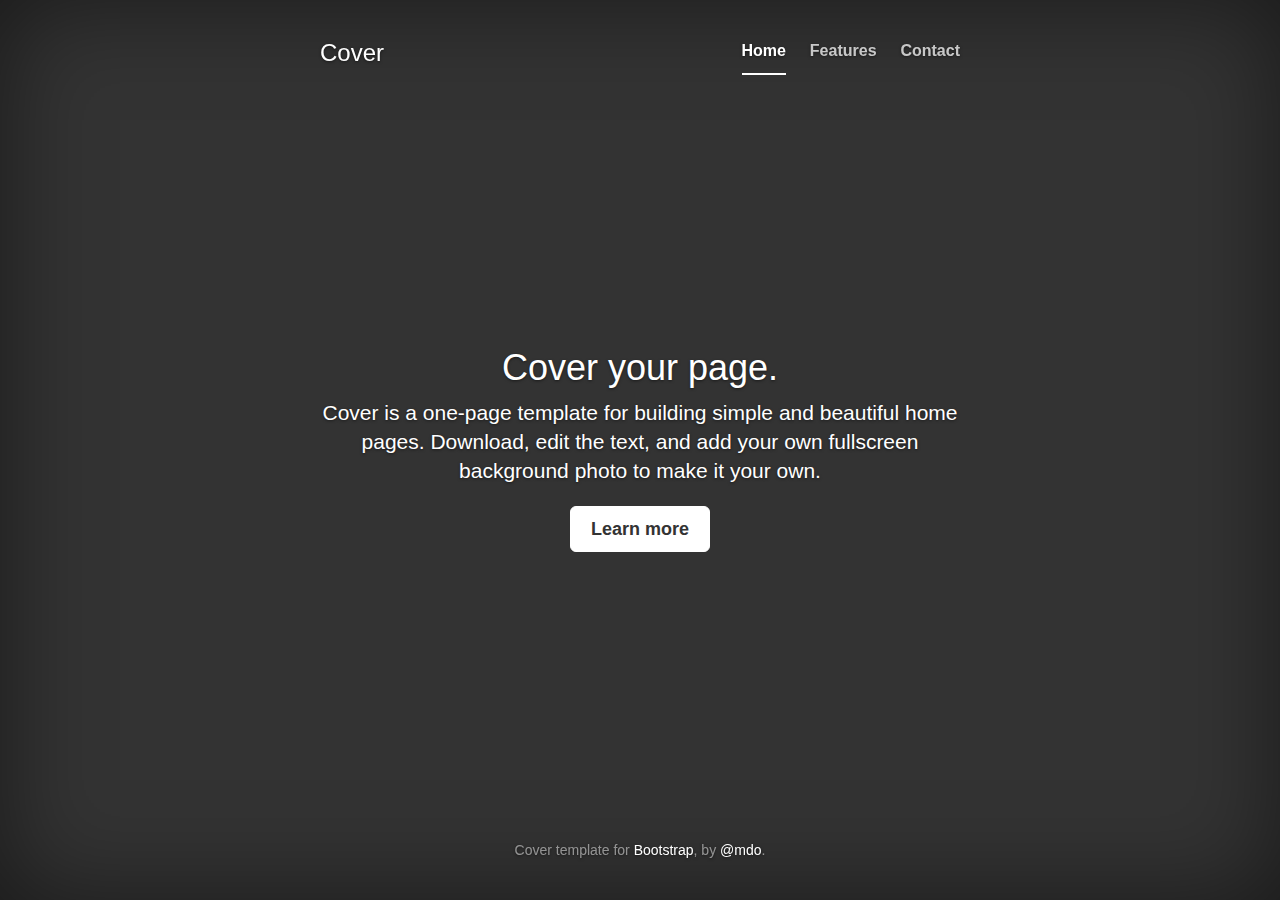
<file: css/bootstrap-3.3.7/docs/examples/cover/index.html>
<!DOCTYPE html>
<html lang="en">
  <head>
    <meta charset="utf-8">
    <meta http-equiv="X-UA-Compatible" content="IE=edge">
    <meta name="viewport" content="width=device-width, initial-scale=1">
    <!-- The above 3 meta tags *must* come first in the head; any other head content must come *after* these tags -->
    <meta name="description" content="">
    <meta name="author" content="">
    <link rel="icon" href="../../favicon.ico">

    <title>Cover Template for Bootstrap</title>

    <!-- Bootstrap core CSS -->
    <link href="../../dist/css/bootstrap.min.css" rel="stylesheet">

    <!-- IE10 viewport hack for Surface/desktop Windows 8 bug -->
    <link href="../../assets/css/ie10-viewport-bug-workaround.css" rel="stylesheet">

    <!-- Custom styles for this template -->
    <link href="cover.css" rel="stylesheet">

    <!-- Just for debugging purposes. Don't actually copy these 2 lines! -->
    <!--[if lt IE 9]><script src="../../assets/js/ie8-responsive-file-warning.js"></script><![endif]-->
    <script src="../../assets/js/ie-emulation-modes-warning.js"></script>

    <!-- HTML5 shim and Respond.js for IE8 support of HTML5 elements and media queries -->
    <!--[if lt IE 9]>
      <script src="https://oss.maxcdn.com/html5shiv/3.7.3/html5shiv.min.js"></script>
      <script src="https://oss.maxcdn.com/respond/1.4.2/respond.min.js"></script>
    <![endif]-->
  </head>

  <body>

    <div class="site-wrapper">

      <div class="site-wrapper-inner">

        <div class="cover-container">

          <div class="masthead clearfix">
            <div class="inner">
              <h3 class="masthead-brand">Cover</h3>
              <nav>
                <ul class="nav masthead-nav">
                  <li class="active"><a href="#">Home</a></li>
                  <li><a href="#">Features</a></li>
                  <li><a href="#">Contact</a></li>
                </ul>
              </nav>
            </div>
          </div>

          <div class="inner cover">
            <h1 class="cover-heading">Cover your page.</h1>
            <p class="lead">Cover is a one-page template for building simple and beautiful home pages. Download, edit the text, and add your own fullscreen background photo to make it your own.</p>
            <p class="lead">
              <a href="#" class="btn btn-lg btn-default">Learn more</a>
            </p>
          </div>

          <div class="mastfoot">
            <div class="inner">
              <p>Cover template for <a href="http://getbootstrap.com">Bootstrap</a>, by <a href="https://twitter.com/mdo">@mdo</a>.</p>
            </div>
          </div>

        </div>

      </div>

    </div>

    <!-- Bootstrap core JavaScript
    ================================================== -->
    <!-- Placed at the end of the document so the pages load faster -->
    <script src="https://ajax.googleapis.com/ajax/libs/jquery/1.12.4/jquery.min.js"></script>
    <script>window.jQuery || document.write('<script src="../../assets/js/vendor/jquery.min.js"><\/script>')</script>
    <script src="../../dist/js/bootstrap.min.js"></script>
    <!-- IE10 viewport hack for Surface/desktop Windows 8 bug -->
    <script src="../../assets/js/ie10-viewport-bug-workaround.js"></script>
  </body>
</html>
</file>
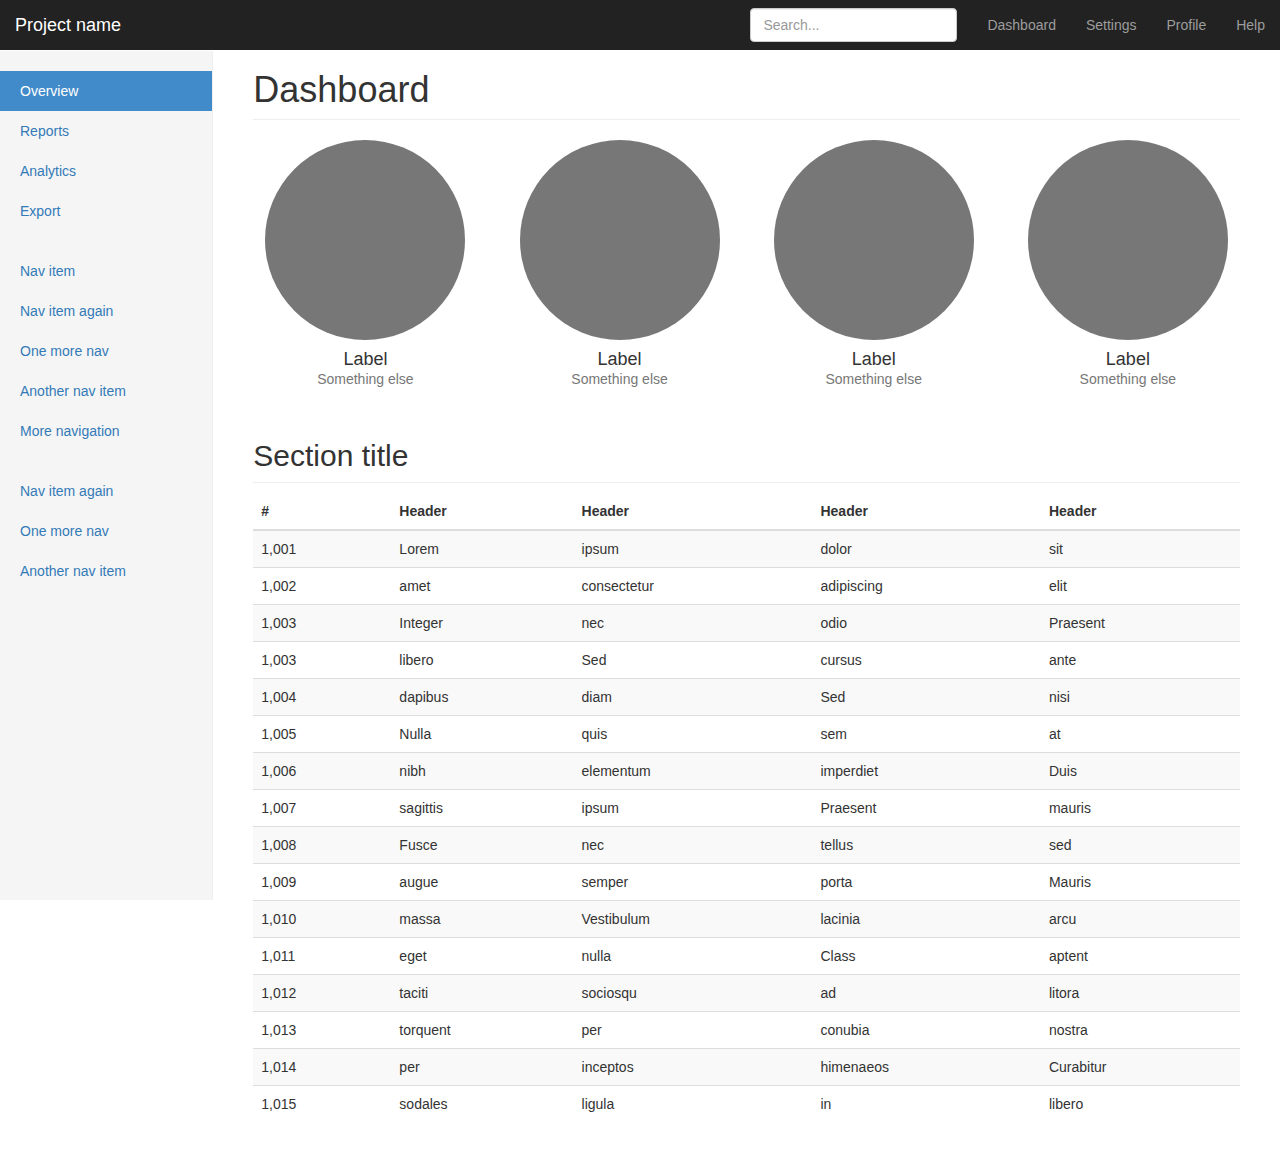
<file: css/bootstrap-3.3.7/docs/examples/dashboard/index.html>
<!DOCTYPE html>
<html lang="en">
  <head>
    <meta charset="utf-8">
    <meta http-equiv="X-UA-Compatible" content="IE=edge">
    <meta name="viewport" content="width=device-width, initial-scale=1">
    <!-- The above 3 meta tags *must* come first in the head; any other head content must come *after* these tags -->
    <meta name="description" content="">
    <meta name="author" content="">
    <link rel="icon" href="../../favicon.ico">

    <title>Dashboard Template for Bootstrap</title>

    <!-- Bootstrap core CSS -->
    <link href="../../dist/css/bootstrap.min.css" rel="stylesheet">

    <!-- IE10 viewport hack for Surface/desktop Windows 8 bug -->
    <link href="../../assets/css/ie10-viewport-bug-workaround.css" rel="stylesheet">

    <!-- Custom styles for this template -->
    <link href="dashboard.css" rel="stylesheet">

    <!-- Just for debugging purposes. Don't actually copy these 2 lines! -->
    <!--[if lt IE 9]><script src="../../assets/js/ie8-responsive-file-warning.js"></script><![endif]-->
    <script src="../../assets/js/ie-emulation-modes-warning.js"></script>

    <!-- HTML5 shim and Respond.js for IE8 support of HTML5 elements and media queries -->
    <!--[if lt IE 9]>
      <script src="https://oss.maxcdn.com/html5shiv/3.7.3/html5shiv.min.js"></script>
      <script src="https://oss.maxcdn.com/respond/1.4.2/respond.min.js"></script>
    <![endif]-->
  </head>

  <body>

    <nav class="navbar navbar-inverse navbar-fixed-top">
      <div class="container-fluid">
        <div class="navbar-header">
          <button type="button" class="navbar-toggle collapsed" data-toggle="collapse" data-target="#navbar" aria-expanded="false" aria-controls="navbar">
            <span class="sr-only">Toggle navigation</span>
            <span class="icon-bar"></span>
            <span class="icon-bar"></span>
            <span class="icon-bar"></span>
          </button>
          <a class="navbar-brand" href="#">Project name</a>
        </div>
        <div id="navbar" class="navbar-collapse collapse">
          <ul class="nav navbar-nav navbar-right">
            <li><a href="#">Dashboard</a></li>
            <li><a href="#">Settings</a></li>
            <li><a href="#">Profile</a></li>
            <li><a href="#">Help</a></li>
          </ul>
          <form class="navbar-form navbar-right">
            <input type="text" class="form-control" placeholder="Search...">
          </form>
        </div>
      </div>
    </nav>

    <div class="container-fluid">
      <div class="row">
        <div class="col-sm-3 col-md-2 sidebar">
          <ul class="nav nav-sidebar">
            <li class="active"><a href="#">Overview <span class="sr-only">(current)</span></a></li>
            <li><a href="#">Reports</a></li>
            <li><a href="#">Analytics</a></li>
            <li><a href="#">Export</a></li>
          </ul>
          <ul class="nav nav-sidebar">
            <li><a href="">Nav item</a></li>
            <li><a href="">Nav item again</a></li>
            <li><a href="">One more nav</a></li>
            <li><a href="">Another nav item</a></li>
            <li><a href="">More navigation</a></li>
          </ul>
          <ul class="nav nav-sidebar">
            <li><a href="">Nav item again</a></li>
            <li><a href="">One more nav</a></li>
            <li><a href="">Another nav item</a></li>
          </ul>
        </div>
        <div class="col-sm-9 col-sm-offset-3 col-md-10 col-md-offset-2 main">
          <h1 class="page-header">Dashboard</h1>

          <div class="row placeholders">
            <div class="col-xs-6 col-sm-3 placeholder">
              <img src="[data-uri]" width="200" height="200" class="img-responsive" alt="Generic placeholder thumbnail">
              <h4>Label</h4>
              <span class="text-muted">Something else</span>
            </div>
            <div class="col-xs-6 col-sm-3 placeholder">
              <img src="[data-uri]" width="200" height="200" class="img-responsive" alt="Generic placeholder thumbnail">
              <h4>Label</h4>
              <span class="text-muted">Something else</span>
            </div>
            <div class="col-xs-6 col-sm-3 placeholder">
              <img src="[data-uri]" width="200" height="200" class="img-responsive" alt="Generic placeholder thumbnail">
              <h4>Label</h4>
              <span class="text-muted">Something else</span>
            </div>
            <div class="col-xs-6 col-sm-3 placeholder">
              <img src="[data-uri]" width="200" height="200" class="img-responsive" alt="Generic placeholder thumbnail">
              <h4>Label</h4>
              <span class="text-muted">Something else</span>
            </div>
          </div>

          <h2 class="sub-header">Section title</h2>
          <div class="table-responsive">
            <table class="table table-striped">
              <thead>
                <tr>
                  <th>#</th>
                  <th>Header</th>
                  <th>Header</th>
                  <th>Header</th>
                  <th>Header</th>
                </tr>
              </thead>
              <tbody>
                <tr>
                  <td>1,001</td>
                  <td>Lorem</td>
                  <td>ipsum</td>
                  <td>dolor</td>
                  <td>sit</td>
                </tr>
                <tr>
                  <td>1,002</td>
                  <td>amet</td>
                  <td>consectetur</td>
                  <td>adipiscing</td>
                  <td>elit</td>
                </tr>
                <tr>
                  <td>1,003</td>
                  <td>Integer</td>
                  <td>nec</td>
                  <td>odio</td>
                  <td>Praesent</td>
                </tr>
                <tr>
                  <td>1,003</td>
                  <td>libero</td>
                  <td>Sed</td>
                  <td>cursus</td>
                  <td>ante</td>
                </tr>
                <tr>
                  <td>1,004</td>
                  <td>dapibus</td>
                  <td>diam</td>
                  <td>Sed</td>
                  <td>nisi</td>
                </tr>
                <tr>
                  <td>1,005</td>
                  <td>Nulla</td>
                  <td>quis</td>
                  <td>sem</td>
                  <td>at</td>
                </tr>
                <tr>
                  <td>1,006</td>
                  <td>nibh</td>
                  <td>elementum</td>
                  <td>imperdiet</td>
                  <td>Duis</td>
                </tr>
                <tr>
                  <td>1,007</td>
                  <td>sagittis</td>
                  <td>ipsum</td>
                  <td>Praesent</td>
                  <td>mauris</td>
                </tr>
                <tr>
                  <td>1,008</td>
                  <td>Fusce</td>
                  <td>nec</td>
                  <td>tellus</td>
                  <td>sed</td>
                </tr>
                <tr>
                  <td>1,009</td>
                  <td>augue</td>
                  <td>semper</td>
                  <td>porta</td>
                  <td>Mauris</td>
                </tr>
                <tr>
                  <td>1,010</td>
                  <td>massa</td>
                  <td>Vestibulum</td>
                  <td>lacinia</td>
                  <td>arcu</td>
                </tr>
                <tr>
                  <td>1,011</td>
                  <td>eget</td>
                  <td>nulla</td>
                  <td>Class</td>
                  <td>aptent</td>
                </tr>
                <tr>
                  <td>1,012</td>
                  <td>taciti</td>
                  <td>sociosqu</td>
                  <td>ad</td>
                  <td>litora</td>
                </tr>
                <tr>
                  <td>1,013</td>
                  <td>torquent</td>
                  <td>per</td>
                  <td>conubia</td>
                  <td>nostra</td>
                </tr>
                <tr>
                  <td>1,014</td>
                  <td>per</td>
                  <td>inceptos</td>
                  <td>himenaeos</td>
                  <td>Curabitur</td>
                </tr>
                <tr>
                  <td>1,015</td>
                  <td>sodales</td>
                  <td>ligula</td>
                  <td>in</td>
                  <td>libero</td>
                </tr>
              </tbody>
            </table>
          </div>
        </div>
      </div>
    </div>

    <!-- Bootstrap core JavaScript
    ================================================== -->
    <!-- Placed at the end of the document so the pages load faster -->
    <script src="https://ajax.googleapis.com/ajax/libs/jquery/1.12.4/jquery.min.js"></script>
    <script>window.jQuery || document.write('<script src="../../assets/js/vendor/jquery.min.js"><\/script>')</script>
    <script src="../../dist/js/bootstrap.min.js"></script>
    <!-- Just to make our placeholder images work. Don't actually copy the next line! -->
    <script src="../../assets/js/vendor/holder.min.js"></script>
    <!-- IE10 viewport hack for Surface/desktop Windows 8 bug -->
    <script src="../../assets/js/ie10-viewport-bug-workaround.js"></script>
  </body>
</html>
</file>
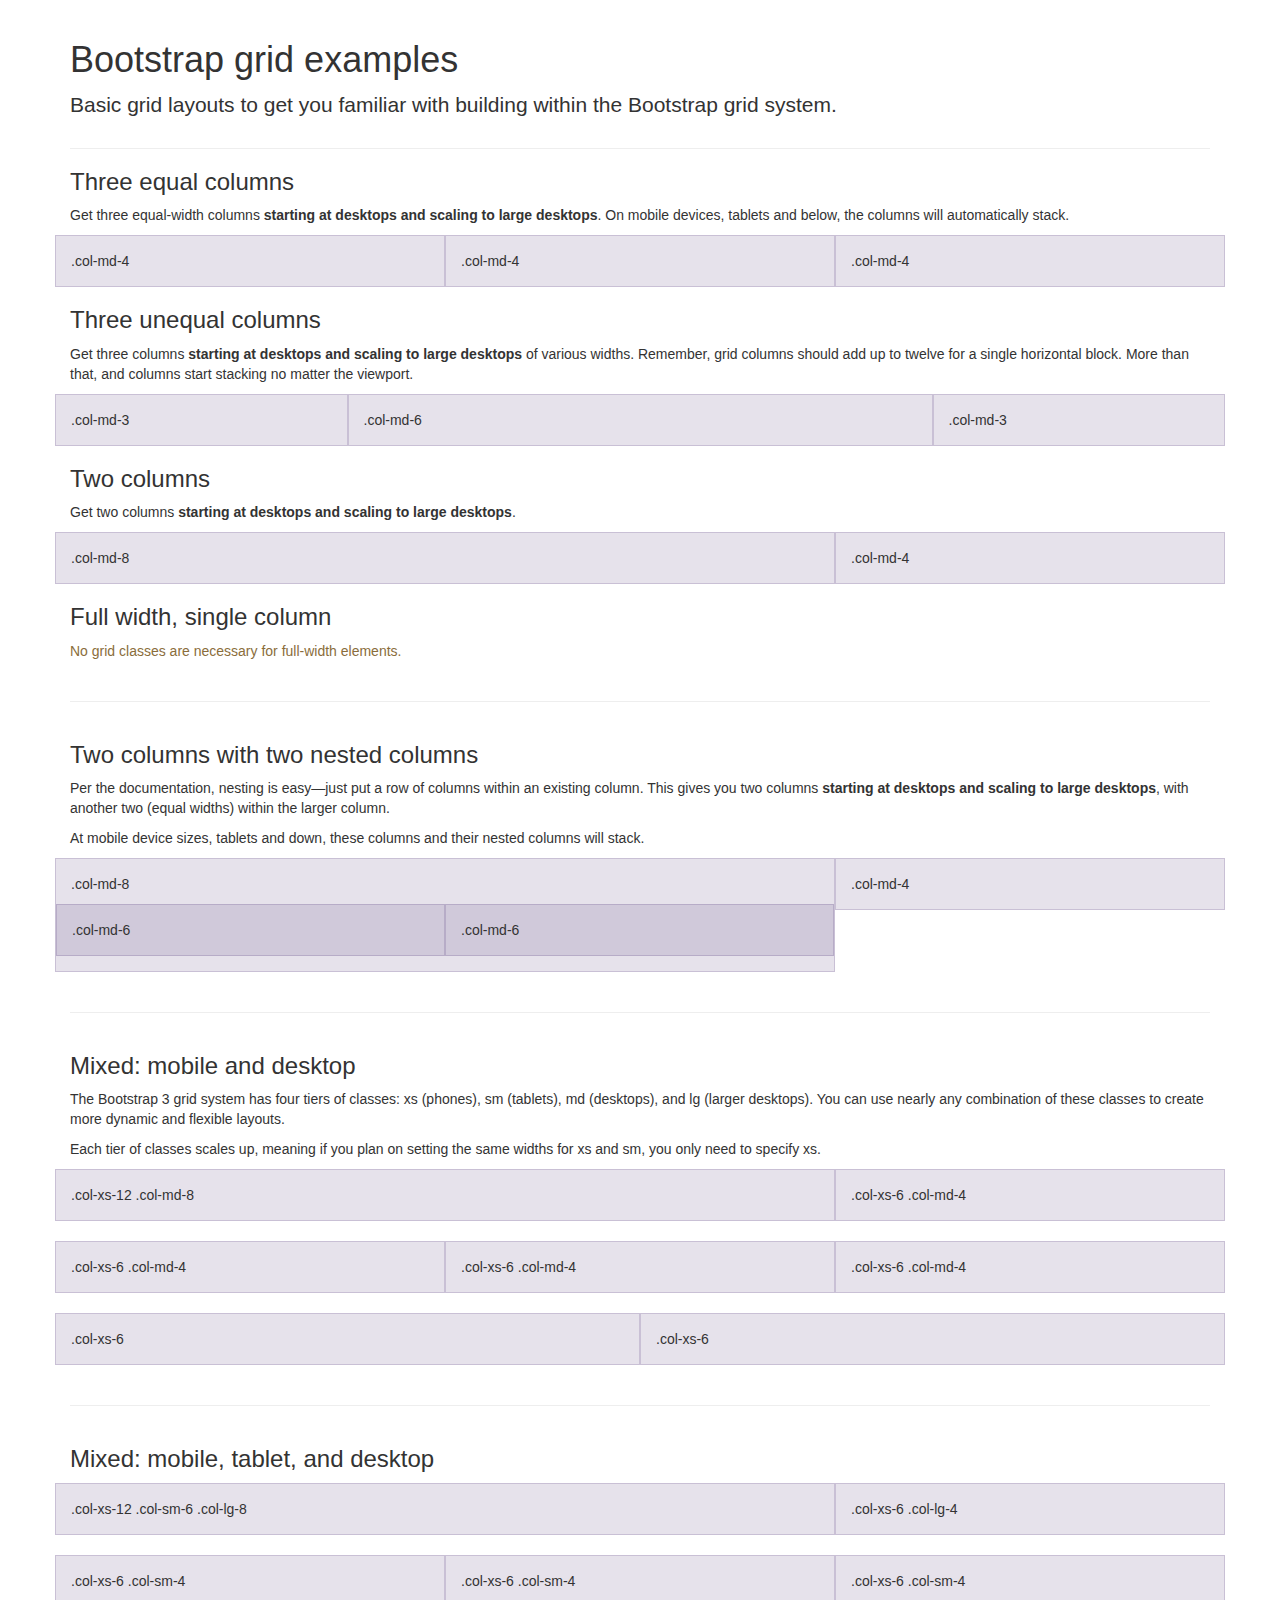
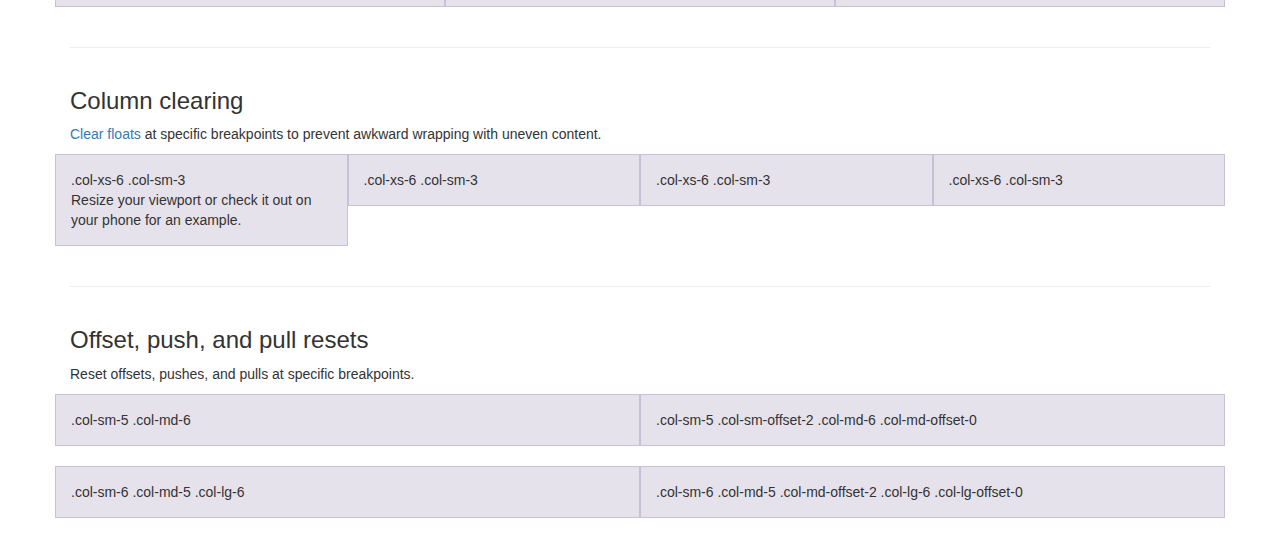
<file: css/bootstrap-3.3.7/docs/examples/grid/index.html>
<!DOCTYPE html>
<html lang="en">
  <head>
    <meta charset="utf-8">
    <meta http-equiv="X-UA-Compatible" content="IE=edge">
    <meta name="viewport" content="width=device-width, initial-scale=1">
    <!-- The above 3 meta tags *must* come first in the head; any other head content must come *after* these tags -->
    <meta name="description" content="">
    <meta name="author" content="">
    <link rel="icon" href="../../favicon.ico">

    <title>Grid Template for Bootstrap</title>

    <!-- Bootstrap core CSS -->
    <link href="../../dist/css/bootstrap.min.css" rel="stylesheet">

    <!-- IE10 viewport hack for Surface/desktop Windows 8 bug -->
    <link href="../../assets/css/ie10-viewport-bug-workaround.css" rel="stylesheet">

    <!-- Custom styles for this template -->
    <link href="grid.css" rel="stylesheet">

    <!-- Just for debugging purposes. Don't actually copy these 2 lines! -->
    <!--[if lt IE 9]><script src="../../assets/js/ie8-responsive-file-warning.js"></script><![endif]-->
    <script src="../../assets/js/ie-emulation-modes-warning.js"></script>

    <!-- HTML5 shim and Respond.js for IE8 support of HTML5 elements and media queries -->
    <!--[if lt IE 9]>
      <script src="https://oss.maxcdn.com/html5shiv/3.7.3/html5shiv.min.js"></script>
      <script src="https://oss.maxcdn.com/respond/1.4.2/respond.min.js"></script>
    <![endif]-->
  </head>

  <body>
    <div class="container">

      <div class="page-header">
        <h1>Bootstrap grid examples</h1>
        <p class="lead">Basic grid layouts to get you familiar with building within the Bootstrap grid system.</p>
      </div>

      <h3>Three equal columns</h3>
      <p>Get three equal-width columns <strong>starting at desktops and scaling to large desktops</strong>. On mobile devices, tablets and below, the columns will automatically stack.</p>
      <div class="row">
        <div class="col-md-4">.col-md-4</div>
        <div class="col-md-4">.col-md-4</div>
        <div class="col-md-4">.col-md-4</div>
      </div>

      <h3>Three unequal columns</h3>
      <p>Get three columns <strong>starting at desktops and scaling to large desktops</strong> of various widths. Remember, grid columns should add up to twelve for a single horizontal block. More than that, and columns start stacking no matter the viewport.</p>
      <div class="row">
        <div class="col-md-3">.col-md-3</div>
        <div class="col-md-6">.col-md-6</div>
        <div class="col-md-3">.col-md-3</div>
      </div>

      <h3>Two columns</h3>
      <p>Get two columns <strong>starting at desktops and scaling to large desktops</strong>.</p>
      <div class="row">
        <div class="col-md-8">.col-md-8</div>
        <div class="col-md-4">.col-md-4</div>
      </div>

      <h3>Full width, single column</h3>
      <p class="text-warning">No grid classes are necessary for full-width elements.</p>

      <hr>

      <h3>Two columns with two nested columns</h3>
      <p>Per the documentation, nesting is easy—just put a row of columns within an existing column. This gives you two columns <strong>starting at desktops and scaling to large desktops</strong>, with another two (equal widths) within the larger column.</p>
      <p>At mobile device sizes, tablets and down, these columns and their nested columns will stack.</p>
      <div class="row">
        <div class="col-md-8">
          .col-md-8
          <div class="row">
            <div class="col-md-6">.col-md-6</div>
            <div class="col-md-6">.col-md-6</div>
          </div>
        </div>
        <div class="col-md-4">.col-md-4</div>
      </div>

      <hr>

      <h3>Mixed: mobile and desktop</h3>
      <p>The Bootstrap 3 grid system has four tiers of classes: xs (phones), sm (tablets), md (desktops), and lg (larger desktops). You can use nearly any combination of these classes to create more dynamic and flexible layouts.</p>
      <p>Each tier of classes scales up, meaning if you plan on setting the same widths for xs and sm, you only need to specify xs.</p>
      <div class="row">
        <div class="col-xs-12 col-md-8">.col-xs-12 .col-md-8</div>
        <div class="col-xs-6 col-md-4">.col-xs-6 .col-md-4</div>
      </div>
      <div class="row">
        <div class="col-xs-6 col-md-4">.col-xs-6 .col-md-4</div>
        <div class="col-xs-6 col-md-4">.col-xs-6 .col-md-4</div>
        <div class="col-xs-6 col-md-4">.col-xs-6 .col-md-4</div>
      </div>
      <div class="row">
        <div class="col-xs-6">.col-xs-6</div>
        <div class="col-xs-6">.col-xs-6</div>
      </div>

      <hr>

      <h3>Mixed: mobile, tablet, and desktop</h3>
      <p></p>
      <div class="row">
        <div class="col-xs-12 col-sm-6 col-lg-8">.col-xs-12 .col-sm-6 .col-lg-8</div>
        <div class="col-xs-6 col-lg-4">.col-xs-6 .col-lg-4</div>
      </div>
      <div class="row">
        <div class="col-xs-6 col-sm-4">.col-xs-6 .col-sm-4</div>
        <div class="col-xs-6 col-sm-4">.col-xs-6 .col-sm-4</div>
        <div class="col-xs-6 col-sm-4">.col-xs-6 .col-sm-4</div>
      </div>

      <hr>

      <h3>Column clearing</h3>
      <p><a href="http://getbootstrap.com/css/#grid-responsive-resets">Clear floats</a> at specific breakpoints to prevent awkward wrapping with uneven content.</p>
      <div class="row">
        <div class="col-xs-6 col-sm-3">
          .col-xs-6 .col-sm-3
          <br>
          Resize your viewport or check it out on your phone for an example.
        </div>
        <div class="col-xs-6 col-sm-3">.col-xs-6 .col-sm-3</div>

        <!-- Add the extra clearfix for only the required viewport -->
        <div class="clearfix visible-xs"></div>

        <div class="col-xs-6 col-sm-3">.col-xs-6 .col-sm-3</div>
        <div class="col-xs-6 col-sm-3">.col-xs-6 .col-sm-3</div>
      </div>

      <hr>

      <h3>Offset, push, and pull resets</h3>
      <p>Reset offsets, pushes, and pulls at specific breakpoints.</p>
      <div class="row">
        <div class="col-sm-5 col-md-6">.col-sm-5 .col-md-6</div>
        <div class="col-sm-5 col-sm-offset-2 col-md-6 col-md-offset-0">.col-sm-5 .col-sm-offset-2 .col-md-6 .col-md-offset-0</div>
      </div>
      <div class="row">
        <div class="col-sm-6 col-md-5 col-lg-6">.col-sm-6 .col-md-5 .col-lg-6</div>
        <div class="col-sm-6 col-md-5 col-md-offset-2 col-lg-6 col-lg-offset-0">.col-sm-6 .col-md-5 .col-md-offset-2 .col-lg-6 .col-lg-offset-0</div>
      </div>


    </div> <!-- /container -->


    <!-- IE10 viewport hack for Surface/desktop Windows 8 bug -->
    <script src="../../assets/js/ie10-viewport-bug-workaround.js"></script>
  </body>
</html>
</file>
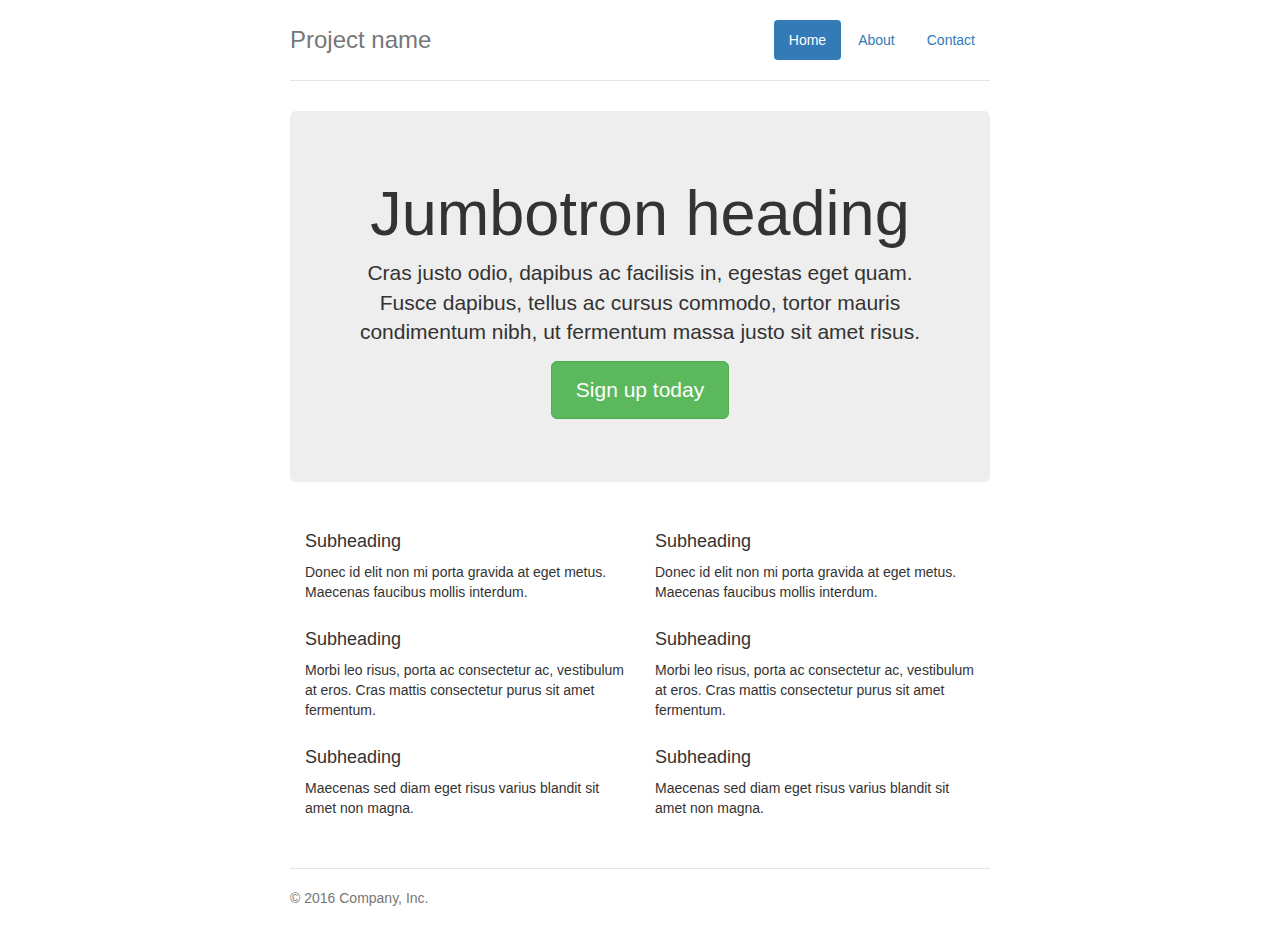
<file: css/bootstrap-3.3.7/docs/examples/jumbotron-narrow/index.html>
<!DOCTYPE html>
<html lang="en">
  <head>
    <meta charset="utf-8">
    <meta http-equiv="X-UA-Compatible" content="IE=edge">
    <meta name="viewport" content="width=device-width, initial-scale=1">
    <!-- The above 3 meta tags *must* come first in the head; any other head content must come *after* these tags -->
    <meta name="description" content="">
    <meta name="author" content="">
    <link rel="icon" href="../../favicon.ico">

    <title>Narrow Jumbotron Template for Bootstrap</title>

    <!-- Bootstrap core CSS -->
    <link href="../../dist/css/bootstrap.min.css" rel="stylesheet">

    <!-- IE10 viewport hack for Surface/desktop Windows 8 bug -->
    <link href="../../assets/css/ie10-viewport-bug-workaround.css" rel="stylesheet">

    <!-- Custom styles for this template -->
    <link href="jumbotron-narrow.css" rel="stylesheet">

    <!-- Just for debugging purposes. Don't actually copy these 2 lines! -->
    <!--[if lt IE 9]><script src="../../assets/js/ie8-responsive-file-warning.js"></script><![endif]-->
    <script src="../../assets/js/ie-emulation-modes-warning.js"></script>

    <!-- HTML5 shim and Respond.js for IE8 support of HTML5 elements and media queries -->
    <!--[if lt IE 9]>
      <script src="https://oss.maxcdn.com/html5shiv/3.7.3/html5shiv.min.js"></script>
      <script src="https://oss.maxcdn.com/respond/1.4.2/respond.min.js"></script>
    <![endif]-->
  </head>

  <body>

    <div class="container">
      <div class="header clearfix">
        <nav>
          <ul class="nav nav-pills pull-right">
            <li role="presentation" class="active"><a href="#">Home</a></li>
            <li role="presentation"><a href="#">About</a></li>
            <li role="presentation"><a href="#">Contact</a></li>
          </ul>
        </nav>
        <h3 class="text-muted">Project name</h3>
      </div>

      <div class="jumbotron">
        <h1>Jumbotron heading</h1>
        <p class="lead">Cras justo odio, dapibus ac facilisis in, egestas eget quam. Fusce dapibus, tellus ac cursus commodo, tortor mauris condimentum nibh, ut fermentum massa justo sit amet risus.</p>
        <p><a class="btn btn-lg btn-success" href="#" role="button">Sign up today</a></p>
      </div>

      <div class="row marketing">
        <div class="col-lg-6">
          <h4>Subheading</h4>
          <p>Donec id elit non mi porta gravida at eget metus. Maecenas faucibus mollis interdum.</p>

          <h4>Subheading</h4>
          <p>Morbi leo risus, porta ac consectetur ac, vestibulum at eros. Cras mattis consectetur purus sit amet fermentum.</p>

          <h4>Subheading</h4>
          <p>Maecenas sed diam eget risus varius blandit sit amet non magna.</p>
        </div>

        <div class="col-lg-6">
          <h4>Subheading</h4>
          <p>Donec id elit non mi porta gravida at eget metus. Maecenas faucibus mollis interdum.</p>

          <h4>Subheading</h4>
          <p>Morbi leo risus, porta ac consectetur ac, vestibulum at eros. Cras mattis consectetur purus sit amet fermentum.</p>

          <h4>Subheading</h4>
          <p>Maecenas sed diam eget risus varius blandit sit amet non magna.</p>
        </div>
      </div>

      <footer class="footer">
        <p>&copy; 2016 Company, Inc.</p>
      </footer>

    </div> <!-- /container -->


    <!-- IE10 viewport hack for Surface/desktop Windows 8 bug -->
    <script src="../../assets/js/ie10-viewport-bug-workaround.js"></script>
  </body>
</html>
</file>
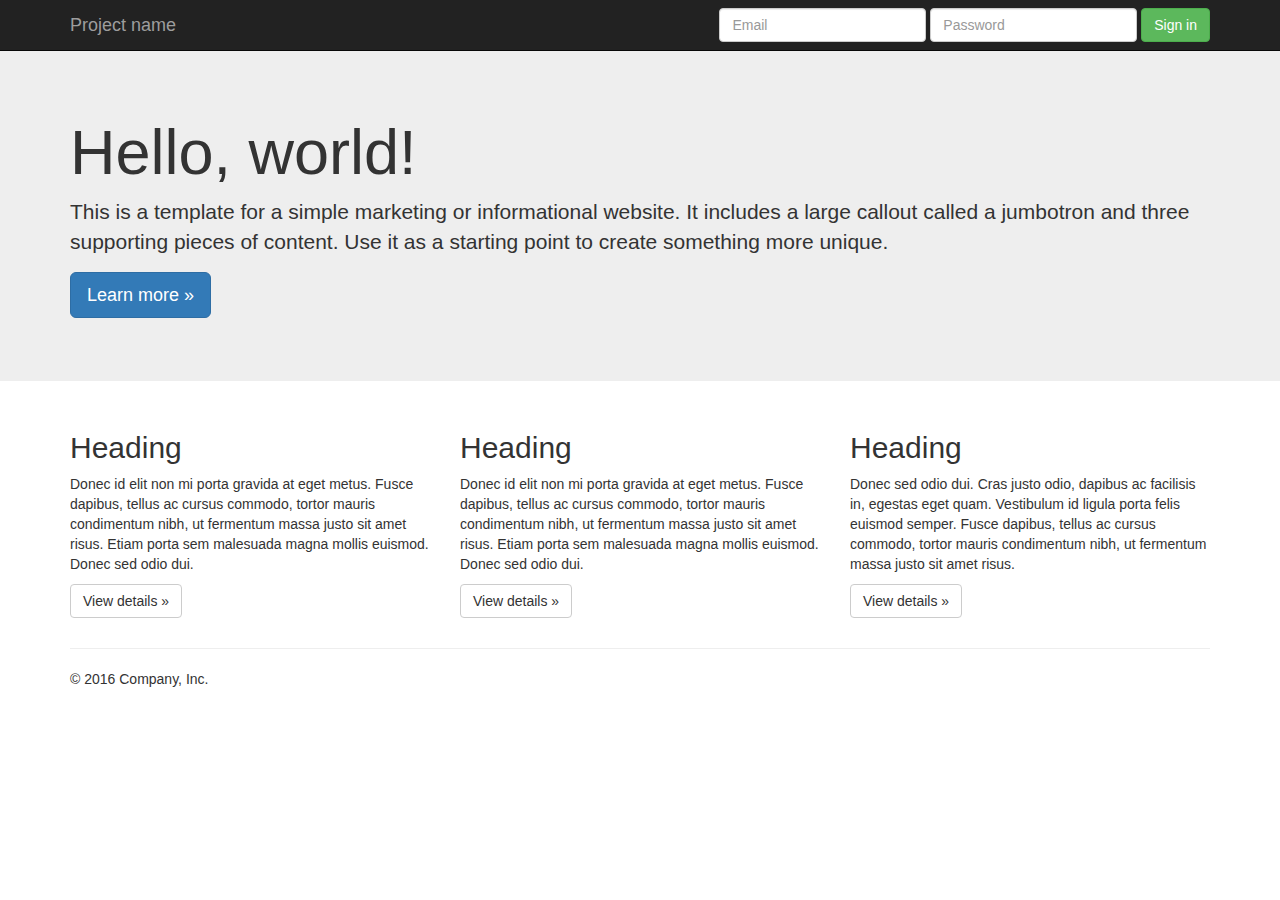
<file: css/bootstrap-3.3.7/docs/examples/jumbotron/index.html>
<!DOCTYPE html>
<html lang="en">
  <head>
    <meta charset="utf-8">
    <meta http-equiv="X-UA-Compatible" content="IE=edge">
    <meta name="viewport" content="width=device-width, initial-scale=1">
    <!-- The above 3 meta tags *must* come first in the head; any other head content must come *after* these tags -->
    <meta name="description" content="">
    <meta name="author" content="">
    <link rel="icon" href="../../favicon.ico">

    <title>Jumbotron Template for Bootstrap</title>

    <!-- Bootstrap core CSS -->
    <link href="../../dist/css/bootstrap.min.css" rel="stylesheet">

    <!-- IE10 viewport hack for Surface/desktop Windows 8 bug -->
    <link href="../../assets/css/ie10-viewport-bug-workaround.css" rel="stylesheet">

    <!-- Custom styles for this template -->
    <link href="jumbotron.css" rel="stylesheet">

    <!-- Just for debugging purposes. Don't actually copy these 2 lines! -->
    <!--[if lt IE 9]><script src="../../assets/js/ie8-responsive-file-warning.js"></script><![endif]-->
    <script src="../../assets/js/ie-emulation-modes-warning.js"></script>

    <!-- HTML5 shim and Respond.js for IE8 support of HTML5 elements and media queries -->
    <!--[if lt IE 9]>
      <script src="https://oss.maxcdn.com/html5shiv/3.7.3/html5shiv.min.js"></script>
      <script src="https://oss.maxcdn.com/respond/1.4.2/respond.min.js"></script>
    <![endif]-->
  </head>

  <body>

    <nav class="navbar navbar-inverse navbar-fixed-top">
      <div class="container">
        <div class="navbar-header">
          <button type="button" class="navbar-toggle collapsed" data-toggle="collapse" data-target="#navbar" aria-expanded="false" aria-controls="navbar">
            <span class="sr-only">Toggle navigation</span>
            <span class="icon-bar"></span>
            <span class="icon-bar"></span>
            <span class="icon-bar"></span>
          </button>
          <a class="navbar-brand" href="#">Project name</a>
        </div>
        <div id="navbar" class="navbar-collapse collapse">
          <form class="navbar-form navbar-right">
            <div class="form-group">
              <input type="text" placeholder="Email" class="form-control">
            </div>
            <div class="form-group">
              <input type="password" placeholder="Password" class="form-control">
            </div>
            <button type="submit" class="btn btn-success">Sign in</button>
          </form>
        </div><!--/.navbar-collapse -->
      </div>
    </nav>

    <!-- Main jumbotron for a primary marketing message or call to action -->
    <div class="jumbotron">
      <div class="container">
        <h1>Hello, world!</h1>
        <p>This is a template for a simple marketing or informational website. It includes a large callout called a jumbotron and three supporting pieces of content. Use it as a starting point to create something more unique.</p>
        <p><a class="btn btn-primary btn-lg" href="#" role="button">Learn more &raquo;</a></p>
      </div>
    </div>

    <div class="container">
      <!-- Example row of columns -->
      <div class="row">
        <div class="col-md-4">
          <h2>Heading</h2>
          <p>Donec id elit non mi porta gravida at eget metus. Fusce dapibus, tellus ac cursus commodo, tortor mauris condimentum nibh, ut fermentum massa justo sit amet risus. Etiam porta sem malesuada magna mollis euismod. Donec sed odio dui. </p>
          <p><a class="btn btn-default" href="#" role="button">View details &raquo;</a></p>
        </div>
        <div class="col-md-4">
          <h2>Heading</h2>
          <p>Donec id elit non mi porta gravida at eget metus. Fusce dapibus, tellus ac cursus commodo, tortor mauris condimentum nibh, ut fermentum massa justo sit amet risus. Etiam porta sem malesuada magna mollis euismod. Donec sed odio dui. </p>
          <p><a class="btn btn-default" href="#" role="button">View details &raquo;</a></p>
       </div>
        <div class="col-md-4">
          <h2>Heading</h2>
          <p>Donec sed odio dui. Cras justo odio, dapibus ac facilisis in, egestas eget quam. Vestibulum id ligula porta felis euismod semper. Fusce dapibus, tellus ac cursus commodo, tortor mauris condimentum nibh, ut fermentum massa justo sit amet risus.</p>
          <p><a class="btn btn-default" href="#" role="button">View details &raquo;</a></p>
        </div>
      </div>

      <hr>

      <footer>
        <p>&copy; 2016 Company, Inc.</p>
      </footer>
    </div> <!-- /container -->


    <!-- Bootstrap core JavaScript
    ================================================== -->
    <!-- Placed at the end of the document so the pages load faster -->
    <script src="https://ajax.googleapis.com/ajax/libs/jquery/1.12.4/jquery.min.js"></script>
    <script>window.jQuery || document.write('<script src="../../assets/js/vendor/jquery.min.js"><\/script>')</script>
    <script src="../../dist/js/bootstrap.min.js"></script>
    <!-- IE10 viewport hack for Surface/desktop Windows 8 bug -->
    <script src="../../assets/js/ie10-viewport-bug-workaround.js"></script>
  </body>
</html>
</file>
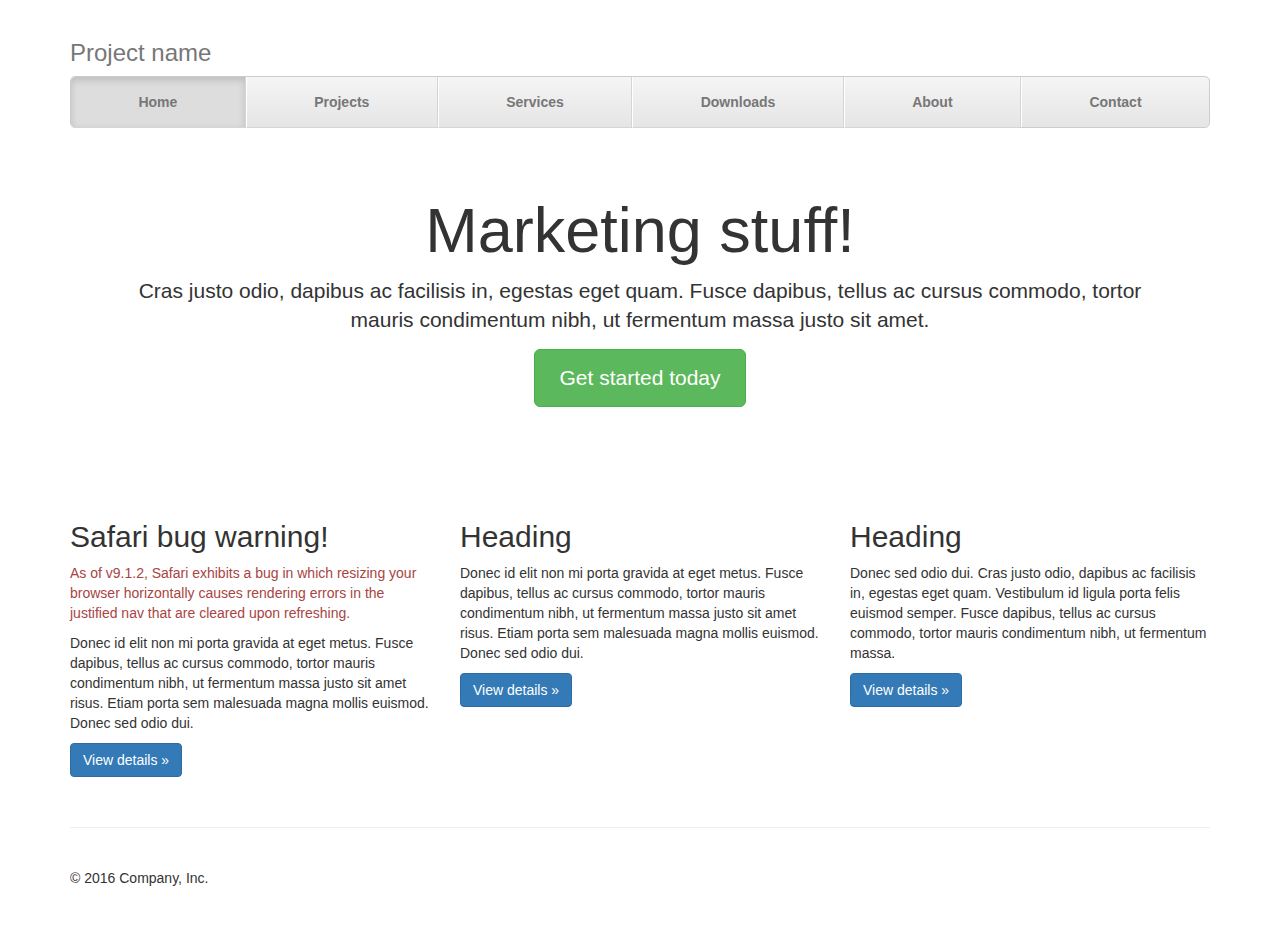
<file: css/bootstrap-3.3.7/docs/examples/justified-nav/index.html>
<!DOCTYPE html>
<html lang="en">
  <head>
    <meta charset="utf-8">
    <meta http-equiv="X-UA-Compatible" content="IE=edge">
    <meta name="viewport" content="width=device-width, initial-scale=1">
    <!-- The above 3 meta tags *must* come first in the head; any other head content must come *after* these tags -->
    <meta name="description" content="">
    <meta name="author" content="">
    <link rel="icon" href="../../favicon.ico">

    <title>Justified Nav Template for Bootstrap</title>

    <!-- Bootstrap core CSS -->
    <link href="../../dist/css/bootstrap.min.css" rel="stylesheet">

    <!-- IE10 viewport hack for Surface/desktop Windows 8 bug -->
    <link href="../../assets/css/ie10-viewport-bug-workaround.css" rel="stylesheet">

    <!-- Custom styles for this template -->
    <link href="justified-nav.css" rel="stylesheet">

    <!-- Just for debugging purposes. Don't actually copy these 2 lines! -->
    <!--[if lt IE 9]><script src="../../assets/js/ie8-responsive-file-warning.js"></script><![endif]-->
    <script src="../../assets/js/ie-emulation-modes-warning.js"></script>

    <!-- HTML5 shim and Respond.js for IE8 support of HTML5 elements and media queries -->
    <!--[if lt IE 9]>
      <script src="https://oss.maxcdn.com/html5shiv/3.7.3/html5shiv.min.js"></script>
      <script src="https://oss.maxcdn.com/respond/1.4.2/respond.min.js"></script>
    <![endif]-->
  </head>

  <body>

    <div class="container">

      <!-- The justified navigation menu is meant for single line per list item.
           Multiple lines will require custom code not provided by Bootstrap. -->
      <div class="masthead">
        <h3 class="text-muted">Project name</h3>
        <nav>
          <ul class="nav nav-justified">
            <li class="active"><a href="#">Home</a></li>
            <li><a href="#">Projects</a></li>
            <li><a href="#">Services</a></li>
            <li><a href="#">Downloads</a></li>
            <li><a href="#">About</a></li>
            <li><a href="#">Contact</a></li>
          </ul>
        </nav>
      </div>

      <!-- Jumbotron -->
      <div class="jumbotron">
        <h1>Marketing stuff!</h1>
        <p class="lead">Cras justo odio, dapibus ac facilisis in, egestas eget quam. Fusce dapibus, tellus ac cursus commodo, tortor mauris condimentum nibh, ut fermentum massa justo sit amet.</p>
        <p><a class="btn btn-lg btn-success" href="#" role="button">Get started today</a></p>
      </div>

      <!-- Example row of columns -->
      <div class="row">
        <div class="col-lg-4">
          <h2>Safari bug warning!</h2>
          <p class="text-danger">As of v9.1.2, Safari exhibits a bug in which resizing your browser horizontally causes rendering errors in the justified nav that are cleared upon refreshing.</p>
          <p>Donec id elit non mi porta gravida at eget metus. Fusce dapibus, tellus ac cursus commodo, tortor mauris condimentum nibh, ut fermentum massa justo sit amet risus. Etiam porta sem malesuada magna mollis euismod. Donec sed odio dui. </p>
          <p><a class="btn btn-primary" href="#" role="button">View details &raquo;</a></p>
        </div>
        <div class="col-lg-4">
          <h2>Heading</h2>
          <p>Donec id elit non mi porta gravida at eget metus. Fusce dapibus, tellus ac cursus commodo, tortor mauris condimentum nibh, ut fermentum massa justo sit amet risus. Etiam porta sem malesuada magna mollis euismod. Donec sed odio dui. </p>
          <p><a class="btn btn-primary" href="#" role="button">View details &raquo;</a></p>
       </div>
        <div class="col-lg-4">
          <h2>Heading</h2>
          <p>Donec sed odio dui. Cras justo odio, dapibus ac facilisis in, egestas eget quam. Vestibulum id ligula porta felis euismod semper. Fusce dapibus, tellus ac cursus commodo, tortor mauris condimentum nibh, ut fermentum massa.</p>
          <p><a class="btn btn-primary" href="#" role="button">View details &raquo;</a></p>
        </div>
      </div>

      <!-- Site footer -->
      <footer class="footer">
        <p>&copy; 2016 Company, Inc.</p>
      </footer>

    </div> <!-- /container -->


    <!-- IE10 viewport hack for Surface/desktop Windows 8 bug -->
    <script src="../../assets/js/ie10-viewport-bug-workaround.js"></script>
  </body>
</html>
</file>
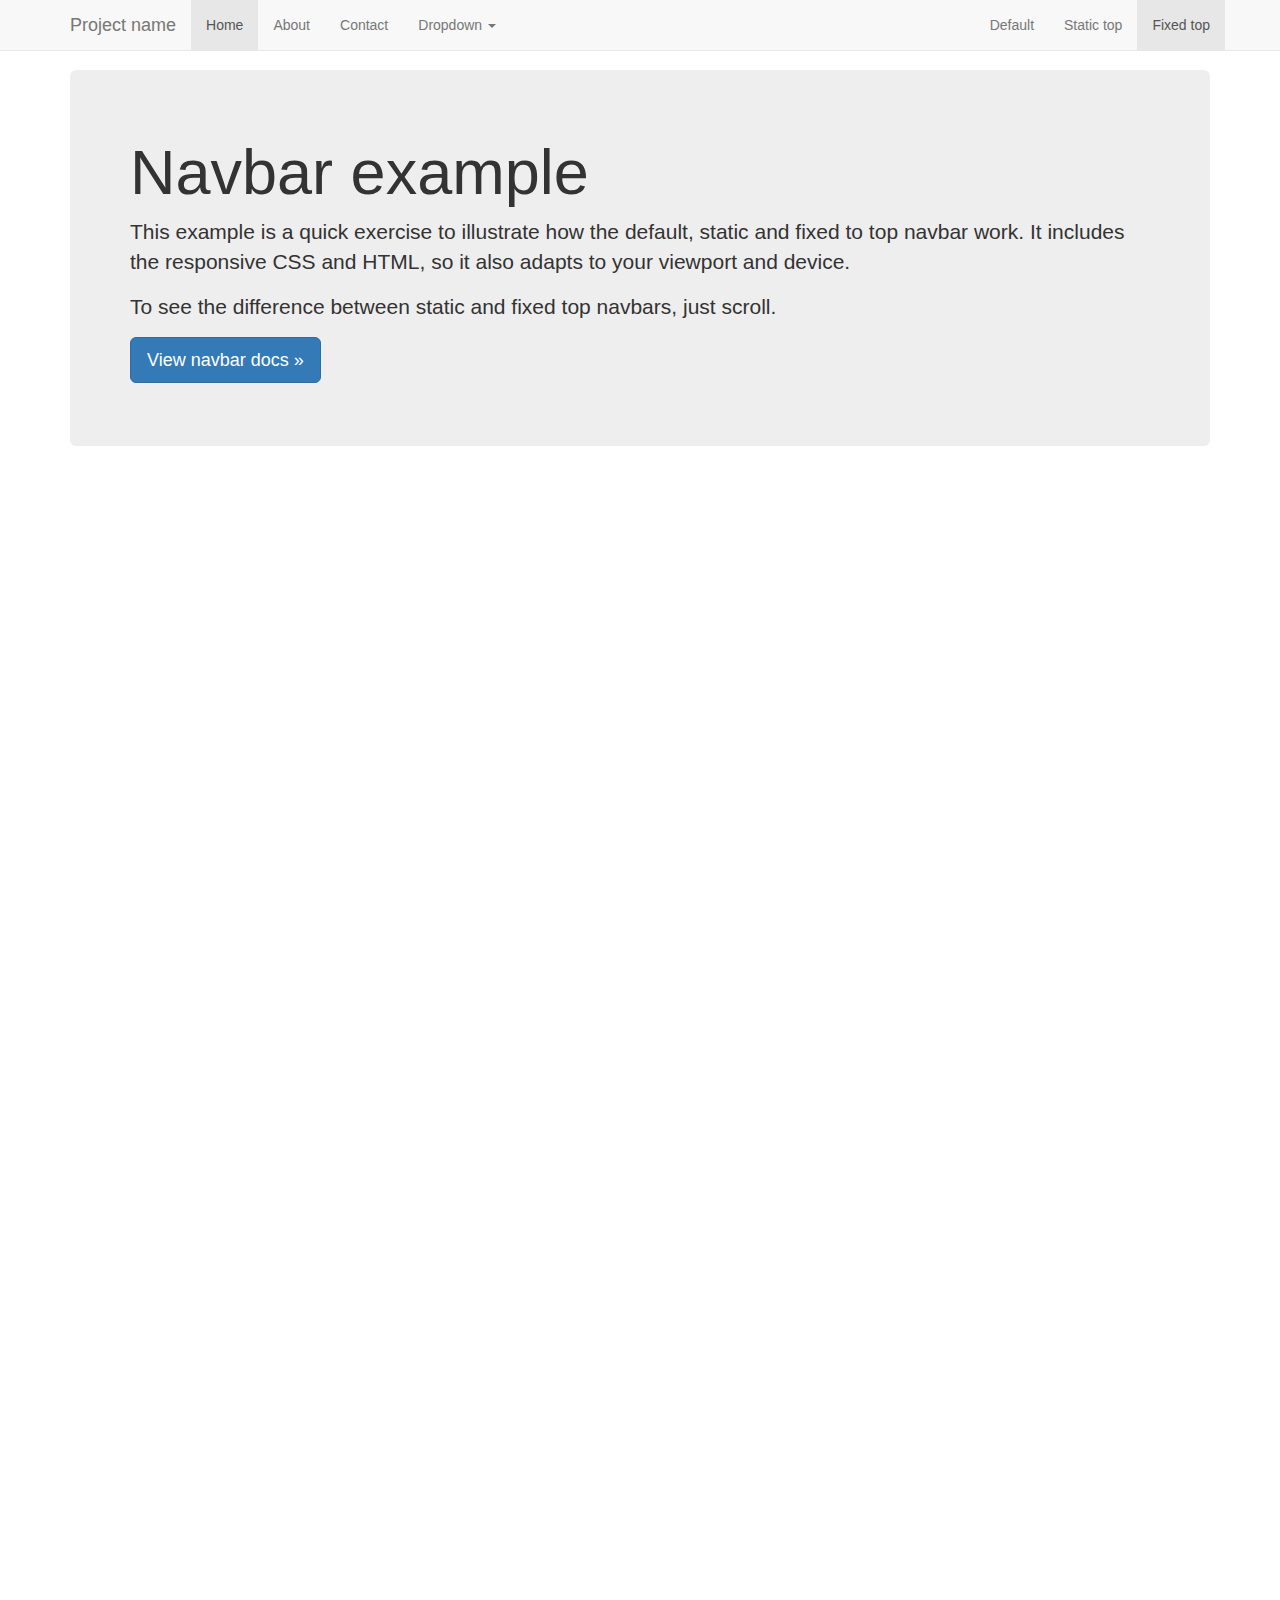
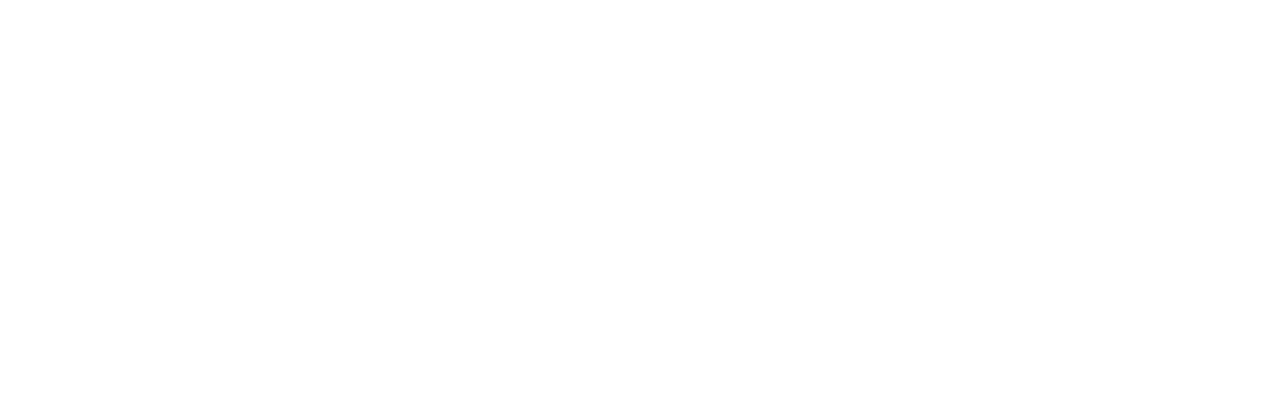
<file: css/bootstrap-3.3.7/docs/examples/navbar-fixed-top/index.html>
<!DOCTYPE html>
<html lang="en">
  <head>
    <meta charset="utf-8">
    <meta http-equiv="X-UA-Compatible" content="IE=edge">
    <meta name="viewport" content="width=device-width, initial-scale=1">
    <!-- The above 3 meta tags *must* come first in the head; any other head content must come *after* these tags -->
    <meta name="description" content="">
    <meta name="author" content="">
    <link rel="icon" href="../../favicon.ico">

    <title>Fixed Top Navbar Example for Bootstrap</title>

    <!-- Bootstrap core CSS -->
    <link href="../../dist/css/bootstrap.min.css" rel="stylesheet">

    <!-- IE10 viewport hack for Surface/desktop Windows 8 bug -->
    <link href="../../assets/css/ie10-viewport-bug-workaround.css" rel="stylesheet">

    <!-- Custom styles for this template -->
    <link href="navbar-fixed-top.css" rel="stylesheet">

    <!-- Just for debugging purposes. Don't actually copy these 2 lines! -->
    <!--[if lt IE 9]><script src="../../assets/js/ie8-responsive-file-warning.js"></script><![endif]-->
    <script src="../../assets/js/ie-emulation-modes-warning.js"></script>

    <!-- HTML5 shim and Respond.js for IE8 support of HTML5 elements and media queries -->
    <!--[if lt IE 9]>
      <script src="https://oss.maxcdn.com/html5shiv/3.7.3/html5shiv.min.js"></script>
      <script src="https://oss.maxcdn.com/respond/1.4.2/respond.min.js"></script>
    <![endif]-->
  </head>

  <body>

    <!-- Fixed navbar -->
    <nav class="navbar navbar-default navbar-fixed-top">
      <div class="container">
        <div class="navbar-header">
          <button type="button" class="navbar-toggle collapsed" data-toggle="collapse" data-target="#navbar" aria-expanded="false" aria-controls="navbar">
            <span class="sr-only">Toggle navigation</span>
            <span class="icon-bar"></span>
            <span class="icon-bar"></span>
            <span class="icon-bar"></span>
          </button>
          <a class="navbar-brand" href="#">Project name</a>
        </div>
        <div id="navbar" class="navbar-collapse collapse">
          <ul class="nav navbar-nav">
            <li class="active"><a href="#">Home</a></li>
            <li><a href="#about">About</a></li>
            <li><a href="#contact">Contact</a></li>
            <li class="dropdown">
              <a href="#" class="dropdown-toggle" data-toggle="dropdown" role="button" aria-haspopup="true" aria-expanded="false">Dropdown <span class="caret"></span></a>
              <ul class="dropdown-menu">
                <li><a href="#">Action</a></li>
                <li><a href="#">Another action</a></li>
                <li><a href="#">Something else here</a></li>
                <li role="separator" class="divider"></li>
                <li class="dropdown-header">Nav header</li>
                <li><a href="#">Separated link</a></li>
                <li><a href="#">One more separated link</a></li>
              </ul>
            </li>
          </ul>
          <ul class="nav navbar-nav navbar-right">
            <li><a href="../navbar/">Default</a></li>
            <li><a href="../navbar-static-top/">Static top</a></li>
            <li class="active"><a href="./">Fixed top <span class="sr-only">(current)</span></a></li>
          </ul>
        </div><!--/.nav-collapse -->
      </div>
    </nav>

    <div class="container">

      <!-- Main component for a primary marketing message or call to action -->
      <div class="jumbotron">
        <h1>Navbar example</h1>
        <p>This example is a quick exercise to illustrate how the default, static and fixed to top navbar work. It includes the responsive CSS and HTML, so it also adapts to your viewport and device.</p>
        <p>To see the difference between static and fixed top navbars, just scroll.</p>
        <p>
          <a class="btn btn-lg btn-primary" href="../../components/#navbar" role="button">View navbar docs &raquo;</a>
        </p>
      </div>

    </div> <!-- /container -->


    <!-- Bootstrap core JavaScript
    ================================================== -->
    <!-- Placed at the end of the document so the pages load faster -->
    <script src="https://ajax.googleapis.com/ajax/libs/jquery/1.12.4/jquery.min.js"></script>
    <script>window.jQuery || document.write('<script src="../../assets/js/vendor/jquery.min.js"><\/script>')</script>
    <script src="../../dist/js/bootstrap.min.js"></script>
    <!-- IE10 viewport hack for Surface/desktop Windows 8 bug -->
    <script src="../../assets/js/ie10-viewport-bug-workaround.js"></script>
  </body>
</html>
</file>
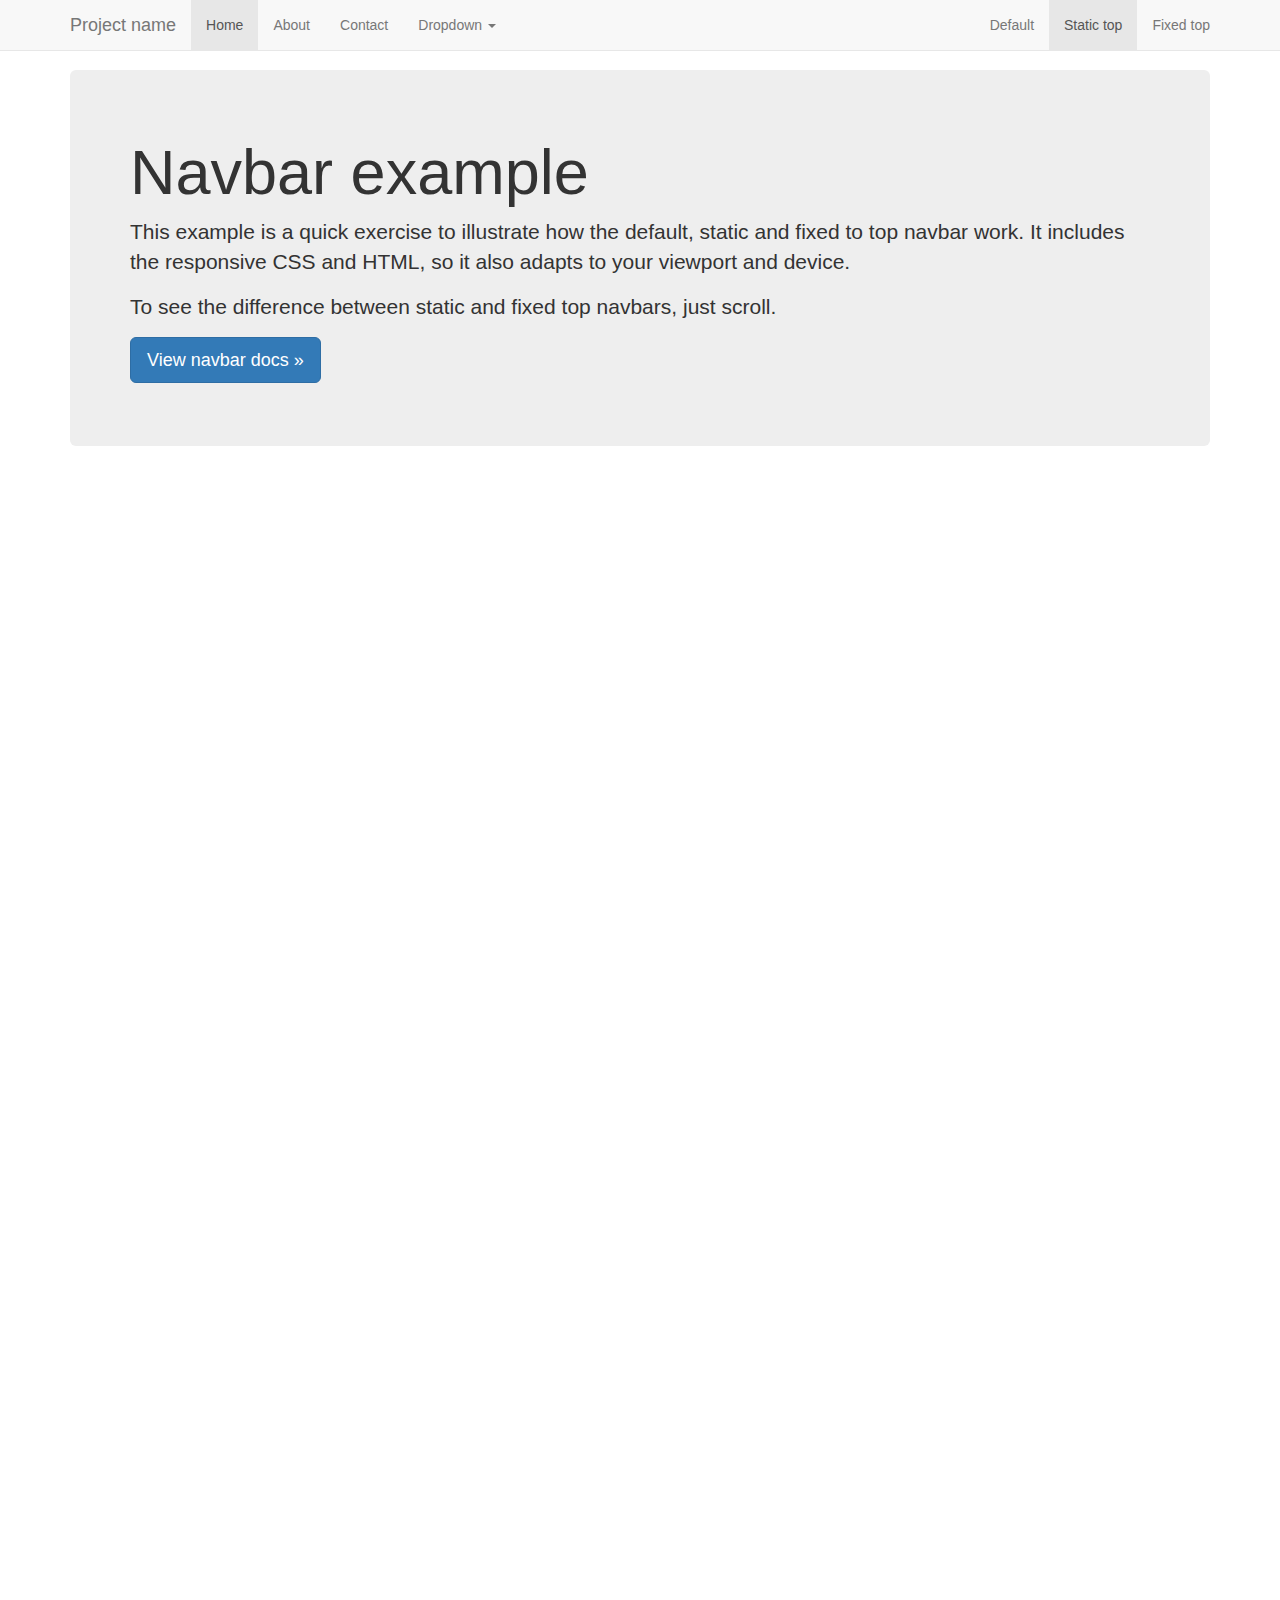
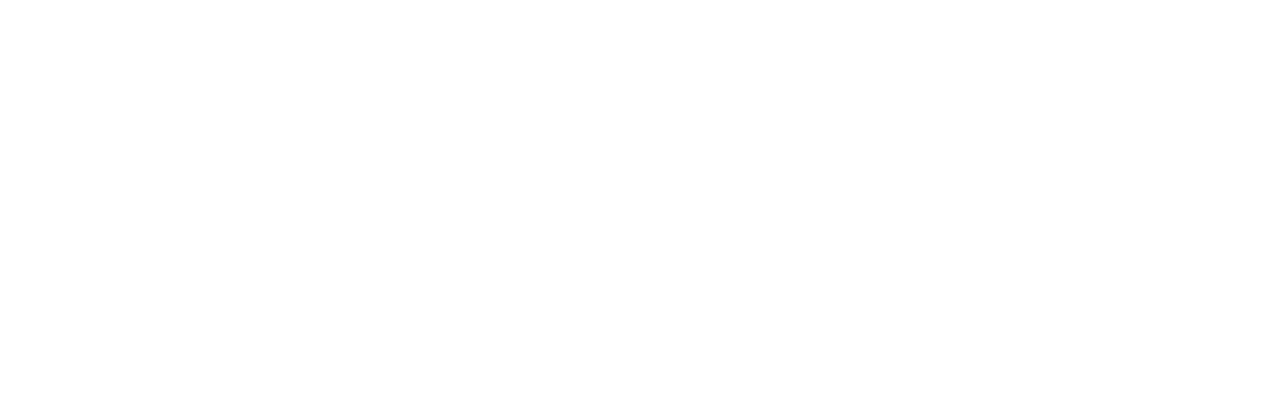
<file: css/bootstrap-3.3.7/docs/examples/navbar-static-top/index.html>
<!DOCTYPE html>
<html lang="en">
  <head>
    <meta charset="utf-8">
    <meta http-equiv="X-UA-Compatible" content="IE=edge">
    <meta name="viewport" content="width=device-width, initial-scale=1">
    <!-- The above 3 meta tags *must* come first in the head; any other head content must come *after* these tags -->
    <meta name="description" content="">
    <meta name="author" content="">
    <link rel="icon" href="../../favicon.ico">

    <title>Static Top Navbar Example for Bootstrap</title>

    <!-- Bootstrap core CSS -->
    <link href="../../dist/css/bootstrap.min.css" rel="stylesheet">

    <!-- IE10 viewport hack for Surface/desktop Windows 8 bug -->
    <link href="../../assets/css/ie10-viewport-bug-workaround.css" rel="stylesheet">

    <!-- Custom styles for this template -->
    <link href="navbar-static-top.css" rel="stylesheet">

    <!-- Just for debugging purposes. Don't actually copy these 2 lines! -->
    <!--[if lt IE 9]><script src="../../assets/js/ie8-responsive-file-warning.js"></script><![endif]-->
    <script src="../../assets/js/ie-emulation-modes-warning.js"></script>

    <!-- HTML5 shim and Respond.js for IE8 support of HTML5 elements and media queries -->
    <!--[if lt IE 9]>
      <script src="https://oss.maxcdn.com/html5shiv/3.7.3/html5shiv.min.js"></script>
      <script src="https://oss.maxcdn.com/respond/1.4.2/respond.min.js"></script>
    <![endif]-->
  </head>

  <body>

    <!-- Static navbar -->
    <nav class="navbar navbar-default navbar-static-top">
      <div class="container">
        <div class="navbar-header">
          <button type="button" class="navbar-toggle collapsed" data-toggle="collapse" data-target="#navbar" aria-expanded="false" aria-controls="navbar">
            <span class="sr-only">Toggle navigation</span>
            <span class="icon-bar"></span>
            <span class="icon-bar"></span>
            <span class="icon-bar"></span>
          </button>
          <a class="navbar-brand" href="#">Project name</a>
        </div>
        <div id="navbar" class="navbar-collapse collapse">
          <ul class="nav navbar-nav">
            <li class="active"><a href="#">Home</a></li>
            <li><a href="#about">About</a></li>
            <li><a href="#contact">Contact</a></li>
            <li class="dropdown">
              <a href="#" class="dropdown-toggle" data-toggle="dropdown" role="button" aria-haspopup="true" aria-expanded="false">Dropdown <span class="caret"></span></a>
              <ul class="dropdown-menu">
                <li><a href="#">Action</a></li>
                <li><a href="#">Another action</a></li>
                <li><a href="#">Something else here</a></li>
                <li role="separator" class="divider"></li>
                <li class="dropdown-header">Nav header</li>
                <li><a href="#">Separated link</a></li>
                <li><a href="#">One more separated link</a></li>
              </ul>
            </li>
          </ul>
          <ul class="nav navbar-nav navbar-right">
            <li><a href="../navbar/">Default</a></li>
            <li class="active"><a href="./">Static top <span class="sr-only">(current)</span></a></li>
            <li><a href="../navbar-fixed-top/">Fixed top</a></li>
          </ul>
        </div><!--/.nav-collapse -->
      </div>
    </nav>


    <div class="container">

      <!-- Main component for a primary marketing message or call to action -->
      <div class="jumbotron">
        <h1>Navbar example</h1>
        <p>This example is a quick exercise to illustrate how the default, static and fixed to top navbar work. It includes the responsive CSS and HTML, so it also adapts to your viewport and device.</p>
        <p>To see the difference between static and fixed top navbars, just scroll.</p>
        <p>
          <a class="btn btn-lg btn-primary" href="../../components/#navbar" role="button">View navbar docs &raquo;</a>
        </p>
      </div>

    </div> <!-- /container -->


    <!-- Bootstrap core JavaScript
    ================================================== -->
    <!-- Placed at the end of the document so the pages load faster -->
    <script src="https://ajax.googleapis.com/ajax/libs/jquery/1.12.4/jquery.min.js"></script>
    <script>window.jQuery || document.write('<script src="../../assets/js/vendor/jquery.min.js"><\/script>')</script>
    <script src="../../dist/js/bootstrap.min.js"></script>
    <!-- IE10 viewport hack for Surface/desktop Windows 8 bug -->
    <script src="../../assets/js/ie10-viewport-bug-workaround.js"></script>
  </body>
</html>
</file>
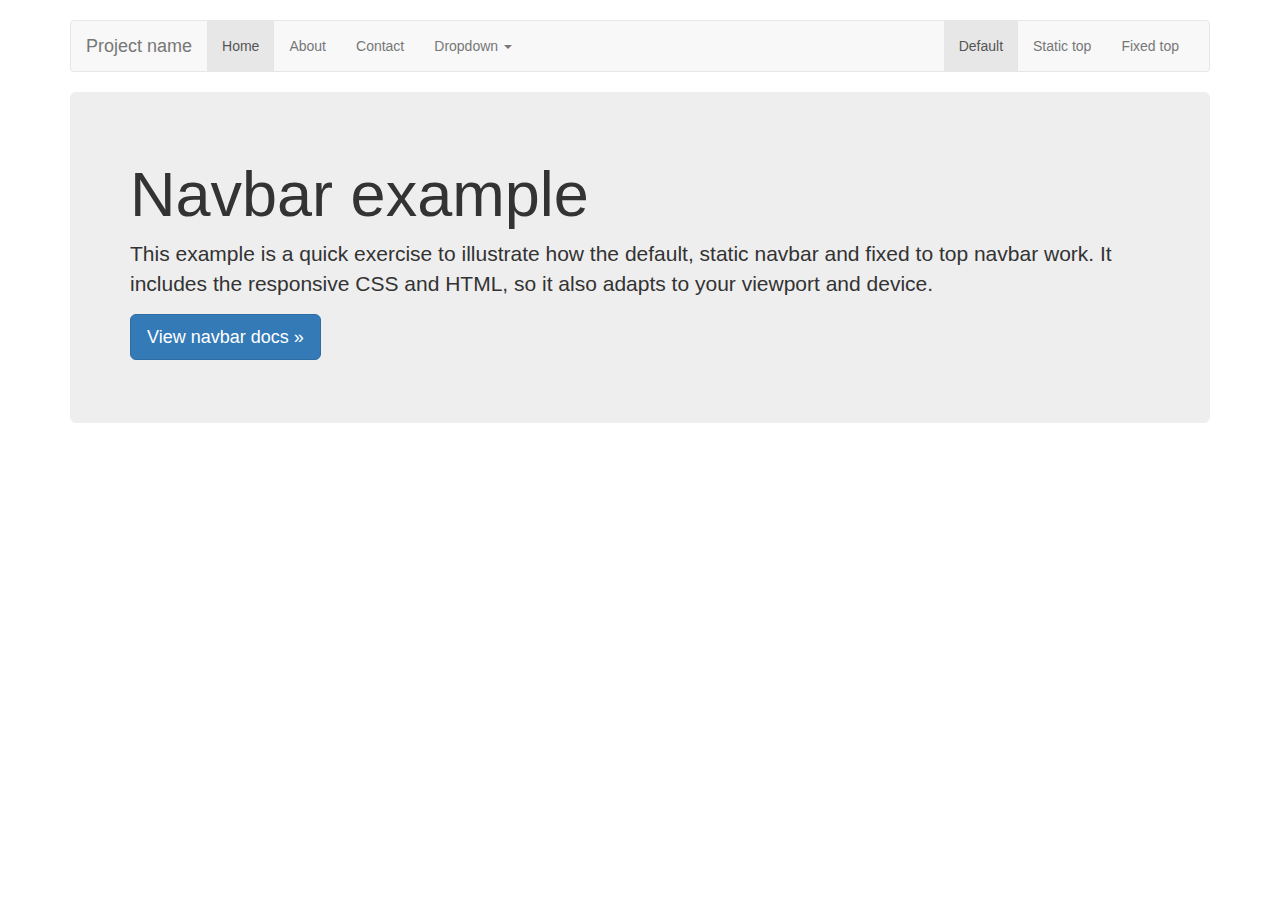
<file: css/bootstrap-3.3.7/docs/examples/navbar/index.html>
<!DOCTYPE html>
<html lang="en">
  <head>
    <meta charset="utf-8">
    <meta http-equiv="X-UA-Compatible" content="IE=edge">
    <meta name="viewport" content="width=device-width, initial-scale=1">
    <!-- The above 3 meta tags *must* come first in the head; any other head content must come *after* these tags -->
    <meta name="description" content="">
    <meta name="author" content="">
    <link rel="icon" href="../../favicon.ico">

    <title>Navbar Template for Bootstrap</title>

    <!-- Bootstrap core CSS -->
    <link href="../../dist/css/bootstrap.min.css" rel="stylesheet">

    <!-- IE10 viewport hack for Surface/desktop Windows 8 bug -->
    <link href="../../assets/css/ie10-viewport-bug-workaround.css" rel="stylesheet">

    <!-- Custom styles for this template -->
    <link href="navbar.css" rel="stylesheet">

    <!-- Just for debugging purposes. Don't actually copy these 2 lines! -->
    <!--[if lt IE 9]><script src="../../assets/js/ie8-responsive-file-warning.js"></script><![endif]-->
    <script src="../../assets/js/ie-emulation-modes-warning.js"></script>

    <!-- HTML5 shim and Respond.js for IE8 support of HTML5 elements and media queries -->
    <!--[if lt IE 9]>
      <script src="https://oss.maxcdn.com/html5shiv/3.7.3/html5shiv.min.js"></script>
      <script src="https://oss.maxcdn.com/respond/1.4.2/respond.min.js"></script>
    <![endif]-->
  </head>

  <body>

    <div class="container">

      <!-- Static navbar -->
      <nav class="navbar navbar-default">
        <div class="container-fluid">
          <div class="navbar-header">
            <button type="button" class="navbar-toggle collapsed" data-toggle="collapse" data-target="#navbar" aria-expanded="false" aria-controls="navbar">
              <span class="sr-only">Toggle navigation</span>
              <span class="icon-bar"></span>
              <span class="icon-bar"></span>
              <span class="icon-bar"></span>
            </button>
            <a class="navbar-brand" href="#">Project name</a>
          </div>
          <div id="navbar" class="navbar-collapse collapse">
            <ul class="nav navbar-nav">
              <li class="active"><a href="#">Home</a></li>
              <li><a href="#">About</a></li>
              <li><a href="#">Contact</a></li>
              <li class="dropdown">
                <a href="#" class="dropdown-toggle" data-toggle="dropdown" role="button" aria-haspopup="true" aria-expanded="false">Dropdown <span class="caret"></span></a>
                <ul class="dropdown-menu">
                  <li><a href="#">Action</a></li>
                  <li><a href="#">Another action</a></li>
                  <li><a href="#">Something else here</a></li>
                  <li role="separator" class="divider"></li>
                  <li class="dropdown-header">Nav header</li>
                  <li><a href="#">Separated link</a></li>
                  <li><a href="#">One more separated link</a></li>
                </ul>
              </li>
            </ul>
            <ul class="nav navbar-nav navbar-right">
              <li class="active"><a href="./">Default <span class="sr-only">(current)</span></a></li>
              <li><a href="../navbar-static-top/">Static top</a></li>
              <li><a href="../navbar-fixed-top/">Fixed top</a></li>
            </ul>
          </div><!--/.nav-collapse -->
        </div><!--/.container-fluid -->
      </nav>

      <!-- Main component for a primary marketing message or call to action -->
      <div class="jumbotron">
        <h1>Navbar example</h1>
        <p>This example is a quick exercise to illustrate how the default, static navbar and fixed to top navbar work. It includes the responsive CSS and HTML, so it also adapts to your viewport and device.</p>
        <p>
          <a class="btn btn-lg btn-primary" href="../../components/#navbar" role="button">View navbar docs &raquo;</a>
        </p>
      </div>

    </div> <!-- /container -->


    <!-- Bootstrap core JavaScript
    ================================================== -->
    <!-- Placed at the end of the document so the pages load faster -->
    <script src="https://ajax.googleapis.com/ajax/libs/jquery/1.12.4/jquery.min.js"></script>
    <script>window.jQuery || document.write('<script src="../../assets/js/vendor/jquery.min.js"><\/script>')</script>
    <script src="../../dist/js/bootstrap.min.js"></script>
    <!-- IE10 viewport hack for Surface/desktop Windows 8 bug -->
    <script src="../../assets/js/ie10-viewport-bug-workaround.js"></script>
  </body>
</html>
</file>
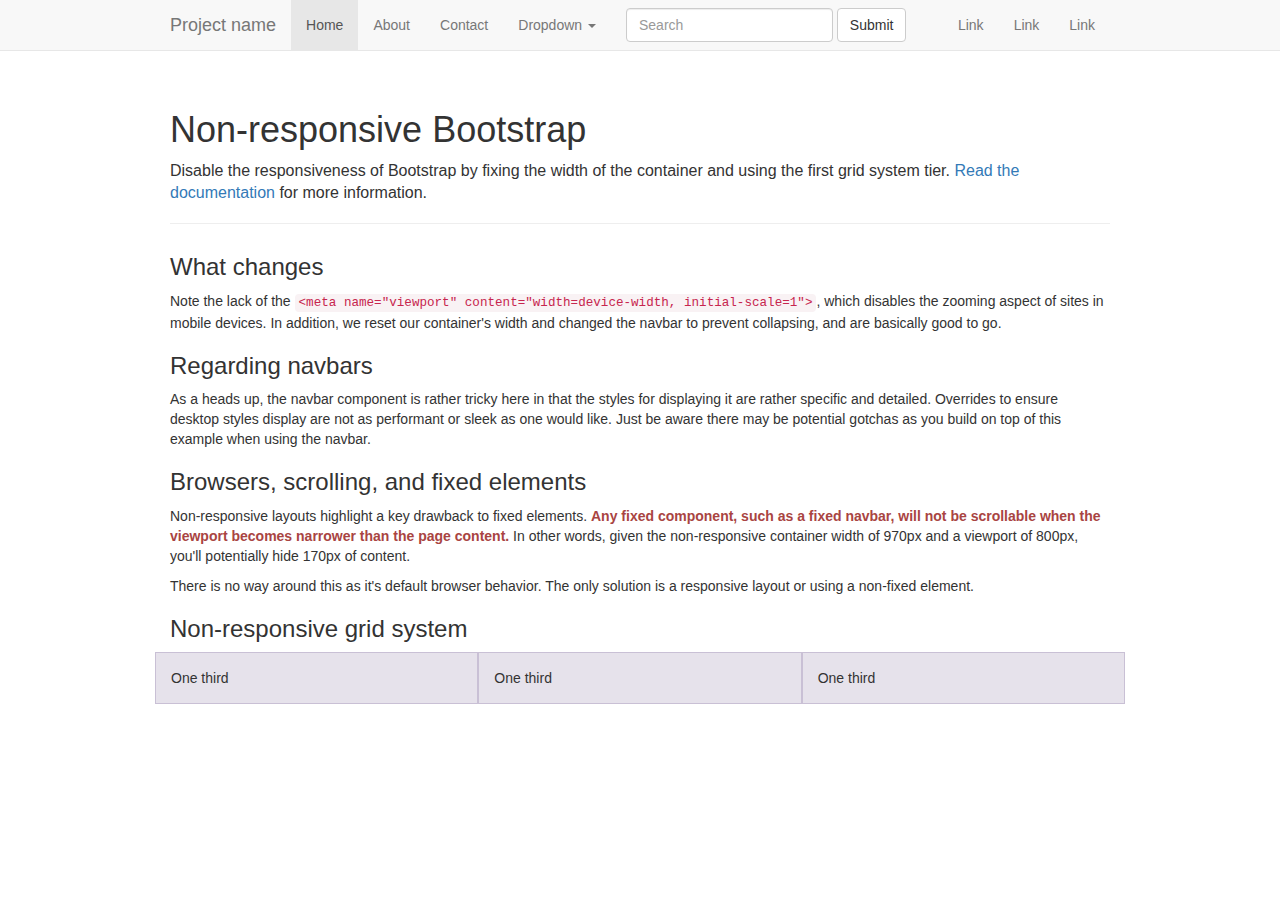
<file: css/bootstrap-3.3.7/docs/examples/non-responsive/index.html>
<!DOCTYPE html>
<html lang="en">
  <head>
    <meta charset="utf-8">
    <meta http-equiv="X-UA-Compatible" content="IE=edge">
    <!-- The above 2 meta tags *must* come first in the head; any other head content must come *after* these tags -->
    <meta name="description" content="">
    <meta name="author" content="">

    <!-- Note there is no responsive meta tag here -->

    <link rel="icon" href="../../favicon.ico">

    <title>Non-responsive Template for Bootstrap</title>

    <!-- Bootstrap core CSS -->
    <link href="../../dist/css/bootstrap.min.css" rel="stylesheet">

    <!-- IE10 viewport hack for Surface/desktop Windows 8 bug -->
    <link href="../../assets/css/ie10-viewport-bug-workaround.css" rel="stylesheet">

    <!-- Custom styles for this template -->
    <link href="non-responsive.css" rel="stylesheet">

    <!-- Just for debugging purposes. Don't actually copy these 2 lines! -->
    <!--[if lt IE 9]><script src="../../assets/js/ie8-responsive-file-warning.js"></script><![endif]-->
    <script src="../../assets/js/ie-emulation-modes-warning.js"></script>

    <!-- HTML5 shim and Respond.js for IE8 support of HTML5 elements and media queries -->
    <!--[if lt IE 9]>
      <script src="https://oss.maxcdn.com/html5shiv/3.7.3/html5shiv.min.js"></script>
      <script src="https://oss.maxcdn.com/respond/1.4.2/respond.min.js"></script>
    <![endif]-->
  </head>

  <body>

    <!-- Fixed navbar -->
    <nav class="navbar navbar-default navbar-fixed-top">
      <div class="container">
        <div class="navbar-header">
          <!-- The mobile navbar-toggle button can be safely removed since you do not need it in a non-responsive implementation -->
          <a class="navbar-brand" href="#">Project name</a>
        </div>
        <!-- Note that the .navbar-collapse and .collapse classes have been removed from the #navbar -->
        <div id="navbar">
          <ul class="nav navbar-nav">
            <li class="active"><a href="#">Home</a></li>
            <li><a href="#about">About</a></li>
            <li><a href="#contact">Contact</a></li>
            <li class="dropdown">
              <a href="#" class="dropdown-toggle" data-toggle="dropdown" role="button" aria-haspopup="true" aria-expanded="false">Dropdown <span class="caret"></span></a>
              <ul class="dropdown-menu">
                <li><a href="#">Action</a></li>
                <li><a href="#">Another action</a></li>
                <li><a href="#">Something else here</a></li>
                <li role="separator" class="divider"></li>
                <li class="dropdown-header">Nav header</li>
                <li><a href="#">Separated link</a></li>
                <li><a href="#">One more separated link</a></li>
              </ul>
            </li>
          </ul>
          <form class="navbar-form navbar-left">
            <div class="form-group">
              <input type="text" class="form-control" placeholder="Search">
            </div>
            <button type="submit" class="btn btn-default">Submit</button>
          </form>
          <ul class="nav navbar-nav navbar-right">
            <li><a href="#">Link</a></li>
            <li><a href="#">Link</a></li>
            <li><a href="#">Link</a></li>
          </ul>
        </div><!--/.nav-collapse -->
      </div>
    </nav>

    <div class="container">

      <div class="page-header">
        <h1>Non-responsive Bootstrap</h1>
        <p class="lead">Disable the responsiveness of Bootstrap by fixing the width of the container and using the first grid system tier. <a href="http://getbootstrap.com/getting-started/#disable-responsive">Read the documentation</a> for more information.</p>
      </div>

      <h3>What changes</h3>
      <p>Note the lack of the <code>&lt;meta name="viewport" content="width=device-width, initial-scale=1"&gt;</code>, which disables the zooming aspect of sites in mobile devices. In addition, we reset our container's width and changed the navbar to prevent collapsing, and are basically good to go.</p>

      <h3>Regarding navbars</h3>
      <p>As a heads up, the navbar component is rather tricky here in that the styles for displaying it are rather specific and detailed. Overrides to ensure desktop styles display are not as performant or sleek as one would like. Just be aware there may be potential gotchas as you build on top of this example when using the navbar.</p>

      <h3>Browsers, scrolling, and fixed elements</h3>
      <p>Non-responsive layouts highlight a key drawback to fixed elements. <strong class="text-danger">Any fixed component, such as a fixed navbar, will not be scrollable when the viewport becomes narrower than the page content.</strong> In other words, given the non-responsive container width of 970px and a viewport of 800px, you'll potentially hide 170px of content.</p>
      <p>There is no way around this as it's default browser behavior. The only solution is a responsive layout or using a non-fixed element.</p>

      <h3>Non-responsive grid system</h3>
      <div class="row">
        <div class="col-xs-4">One third</div>
        <div class="col-xs-4">One third</div>
        <div class="col-xs-4">One third</div>
      </div>

    </div> <!-- /container -->


    <!-- Bootstrap core JavaScript
    ================================================== -->
    <!-- Placed at the end of the document so the pages load faster -->
    <script src="https://ajax.googleapis.com/ajax/libs/jquery/1.12.4/jquery.min.js"></script>
    <script>window.jQuery || document.write('<script src="../../assets/js/vendor/jquery.min.js"><\/script>')</script>
    <script src="../../dist/js/bootstrap.min.js"></script>
    <!-- IE10 viewport hack for Surface/desktop Windows 8 bug -->
    <script src="../../assets/js/ie10-viewport-bug-workaround.js"></script>
  </body>
</html>
</file>
<file: css/bootstrap-3.3.7/docs/examples/blog/blog.css>
/*
 * Globals
 */

body {
  font-family: Georgia, "Times New Roman", Times, serif;
  color: #555;
}

h1, .h1,
h2, .h2,
h3, .h3,
h4, .h4,
h5, .h5,
h6, .h6 {
  margin-top: 0;
  font-family: "Helvetica Neue", Helvetica, Arial, sans-serif;
  font-weight: normal;
  color: #333;
}


/*
 * Override Bootstrap's default container.
 */

@media (min-width: 1200px) {
  .container {
    width: 970px;
  }
}


/*
 * Masthead for nav
 */

.blog-masthead {
  background-color: #428bca;
  -webkit-box-shadow: inset 0 -2px 5px rgba(0,0,0,.1);
          box-shadow: inset 0 -2px 5px rgba(0,0,0,.1);
}

/* Nav links */
.blog-nav-item {
  position: relative;
  display: inline-block;
  padding: 10px;
  font-weight: 500;
  color: #cdddeb;
}
.blog-nav-item:hover,
.blog-nav-item:focus {
  color: #fff;
  text-decoration: none;
}

/* Active state gets a caret at the bottom */
.blog-nav .active {
  color: #fff;
}
.blog-nav .active:after {
  position: absolute;
  bottom: 0;
  left: 50%;
  width: 0;
  height: 0;
  margin-left: -5px;
  vertical-align: middle;
  content: " ";
  border-right: 5px solid transparent;
  border-bottom: 5px solid;
  border-left: 5px solid transparent;
}


/*
 * Blog name and description
 */

.blog-header {
  padding-top: 20px;
  padding-bottom: 20px;
}
.blog-title {
  margin-top: 30px;
  margin-bottom: 0;
  font-size: 60px;
  font-weight: normal;
}
.blog-description {
  font-size: 20px;
  color: #999;
}


/*
 * Main column and sidebar layout
 */

.blog-main {
  font-size: 18px;
  line-height: 1.5;
}

/* Sidebar modules for boxing content */
.sidebar-module {
  padding: 15px;
  margin: 0 -15px 15px;
}
.sidebar-module-inset {
  padding: 15px;
  background-color: #f5f5f5;
  border-radius: 4px;
}
.sidebar-module-inset p:last-child,
.sidebar-module-inset ul:last-child,
.sidebar-module-inset ol:last-child {
  margin-bottom: 0;
}


/* Pagination */
.pager {
  margin-bottom: 60px;
  text-align: left;
}
.pager > li > a {
  width: 140px;
  padding: 10px 20px;
  text-align: center;
  border-radius: 30px;
}


/*
 * Blog posts
 */

.blog-post {
  margin-bottom: 60px;
}
.blog-post-title {
  margin-bottom: 5px;
  font-size: 40px;
}
.blog-post-meta {
  margin-bottom: 20px;
  color: #999;
}


/*
 * Footer
 */

.blog-footer {
  padding: 40px 0;
  color: #999;
  text-align: center;
  background-color: #f9f9f9;
  border-top: 1px solid #e5e5e5;
}
.blog-footer p:last-child {
  margin-bottom: 0;
}
</file>
<file: css/bootstrap-3.3.7/docs/examples/carousel/carousel.css>
/* GLOBAL STYLES
-------------------------------------------------- */
/* Padding below the footer and lighter body text */

body {
  padding-bottom: 40px;
  color: #5a5a5a;
}


/* CUSTOMIZE THE NAVBAR
-------------------------------------------------- */

/* Special class on .container surrounding .navbar, used for positioning it into place. */
.navbar-wrapper {
  position: absolute;
  top: 0;
  right: 0;
  left: 0;
  z-index: 20;
}

/* Flip around the padding for proper display in narrow viewports */
.navbar-wrapper > .container {
  padding-right: 0;
  padding-left: 0;
}
.navbar-wrapper .navbar {
  padding-right: 15px;
  padding-left: 15px;
}
.navbar-wrapper .navbar .container {
  width: auto;
}


/* CUSTOMIZE THE CAROUSEL
-------------------------------------------------- */

/* Carousel base class */
.carousel {
  height: 500px;
  margin-bottom: 60px;
}
/* Since positioning the image, we need to help out the caption */
.carousel-caption {
  z-index: 10;
}

/* Declare heights because of positioning of img element */
.carousel .item {
  height: 500px;
  background-color: #777;
}
.carousel-inner > .item > img {
  position: absolute;
  top: 0;
  left: 0;
  min-width: 100%;
  height: 500px;
}


/* MARKETING CONTENT
-------------------------------------------------- */

/* Center align the text within the three columns below the carousel */
.marketing .col-lg-4 {
  margin-bottom: 20px;
  text-align: center;
}
.marketing h2 {
  font-weight: normal;
}
.marketing .col-lg-4 p {
  margin-right: 10px;
  margin-left: 10px;
}


/* Featurettes
------------------------- */

.featurette-divider {
  margin: 80px 0; /* Space out the Bootstrap <hr> more */
}

/* Thin out the marketing headings */
.featurette-heading {
  font-weight: 300;
  line-height: 1;
  letter-spacing: -1px;
}


/* RESPONSIVE CSS
-------------------------------------------------- */

@media (min-width: 768px) {
  /* Navbar positioning foo */
  .navbar-wrapper {
    margin-top: 20px;
  }
  .navbar-wrapper .container {
    padding-right: 15px;
    padding-left: 15px;
  }
  .navbar-wrapper .navbar {
    padding-right: 0;
    padding-left: 0;
  }

  /* The navbar becomes detached from the top, so we round the corners */
  .navbar-wrapper .navbar {
    border-radius: 4px;
  }

  /* Bump up size of carousel content */
  .carousel-caption p {
    margin-bottom: 20px;
    font-size: 21px;
    line-height: 1.4;
  }

  .featurette-heading {
    font-size: 50px;
  }
}

@media (min-width: 992px) {
  .featurette-heading {
    margin-top: 120px;
  }
}
</file>
<file: css/bootstrap-3.3.7/docs/examples/cover/cover.css>
/*
 * Globals
 */

/* Links */
a,
a:focus,
a:hover {
  color: #fff;
}

/* Custom default button */
.btn-default,
.btn-default:hover,
.btn-default:focus {
  color: #333;
  text-shadow: none; /* Prevent inheritance from `body` */
  background-color: #fff;
  border: 1px solid #fff;
}


/*
 * Base structure
 */

html,
body {
  height: 100%;
  background-color: #333;
}
body {
  color: #fff;
  text-align: center;
  text-shadow: 0 1px 3px rgba(0,0,0,.5);
}

/* Extra markup and styles for table-esque vertical and horizontal centering */
.site-wrapper {
  display: table;
  width: 100%;
  height: 100%; /* For at least Firefox */
  min-height: 100%;
  -webkit-box-shadow: inset 0 0 100px rgba(0,0,0,.5);
          box-shadow: inset 0 0 100px rgba(0,0,0,.5);
}
.site-wrapper-inner {
  display: table-cell;
  vertical-align: top;
}
.cover-container {
  margin-right: auto;
  margin-left: auto;
}

/* Padding for spacing */
.inner {
  padding: 30px;
}


/*
 * Header
 */
.masthead-brand {
  margin-top: 10px;
  margin-bottom: 10px;
}

.masthead-nav > li {
  display: inline-block;
}
.masthead-nav > li + li {
  margin-left: 20px;
}
.masthead-nav > li > a {
  padding-right: 0;
  padding-left: 0;
  font-size: 16px;
  font-weight: bold;
  color: #fff; /* IE8 proofing */
  color: rgba(255,255,255,.75);
  border-bottom: 2px solid transparent;
}
.masthead-nav > li > a:hover,
.masthead-nav > li > a:focus {
  background-color: transparent;
  border-bottom-color: #a9a9a9;
  border-bottom-color: rgba(255,255,255,.25);
}
.masthead-nav > .active > a,
.masthead-nav > .active > a:hover,
.masthead-nav > .active > a:focus {
  color: #fff;
  border-bottom-color: #fff;
}

@media (min-width: 768px) {
  .masthead-brand {
    float: left;
  }
  .masthead-nav {
    float: right;
  }
}


/*
 * Cover
 */

.cover {
  padding: 0 20px;
}
.cover .btn-lg {
  padding: 10px 20px;
  font-weight: bold;
}


/*
 * Footer
 */

.mastfoot {
  color: #999; /* IE8 proofing */
  color: rgba(255,255,255,.5);
}


/*
 * Affix and center
 */

@media (min-width: 768px) {
  /* Pull out the header and footer */
  .masthead {
    position: fixed;
    top: 0;
  }
  .mastfoot {
    position: fixed;
    bottom: 0;
  }
  /* Start the vertical centering */
  .site-wrapper-inner {
    vertical-align: middle;
  }
  /* Handle the widths */
  .masthead,
  .mastfoot,
  .cover-container {
    width: 100%; /* Must be percentage or pixels for horizontal alignment */
  }
}

@media (min-width: 992px) {
  .masthead,
  .mastfoot,
  .cover-container {
    width: 700px;
  }
}
</file>
<file: css/bootstrap-3.3.7/docs/examples/dashboard/dashboard.css>
/*
 * Base structure
 */

/* Move down content because we have a fixed navbar that is 50px tall */
body {
  padding-top: 50px;
}


/*
 * Global add-ons
 */

.sub-header {
  padding-bottom: 10px;
  border-bottom: 1px solid #eee;
}

/*
 * Top navigation
 * Hide default border to remove 1px line.
 */
.navbar-fixed-top {
  border: 0;
}

/*
 * Sidebar
 */

/* Hide for mobile, show later */
.sidebar {
  display: none;
}
@media (min-width: 768px) {
  .sidebar {
    position: fixed;
    top: 51px;
    bottom: 0;
    left: 0;
    z-index: 1000;
    display: block;
    padding: 20px;
    overflow-x: hidden;
    overflow-y: auto; /* Scrollable contents if viewport is shorter than content. */
    background-color: #f5f5f5;
    border-right: 1px solid #eee;
  }
}

/* Sidebar navigation */
.nav-sidebar {
  margin-right: -21px; /* 20px padding + 1px border */
  margin-bottom: 20px;
  margin-left: -20px;
}
.nav-sidebar > li > a {
  padding-right: 20px;
  padding-left: 20px;
}
.nav-sidebar > .active > a,
.nav-sidebar > .active > a:hover,
.nav-sidebar > .active > a:focus {
  color: #fff;
  background-color: #428bca;
}


/*
 * Main content
 */

.main {
  padding: 20px;
}
@media (min-width: 768px) {
  .main {
    padding-right: 40px;
    padding-left: 40px;
  }
}
.main .page-header {
  margin-top: 0;
}


/*
 * Placeholder dashboard ideas
 */

.placeholders {
  margin-bottom: 30px;
  text-align: center;
}
.placeholders h4 {
  margin-bottom: 0;
}
.placeholder {
  margin-bottom: 20px;
}
.placeholder img {
  display: inline-block;
  border-radius: 50%;
}
</file>
<file: css/bootstrap-3.3.7/docs/examples/grid/grid.css>
h4 {
  margin-top: 25px;
}
.row {
  margin-bottom: 20px;
}
.row .row {
  margin-top: 10px;
  margin-bottom: 0;
}
[class*="col-"] {
  padding-top: 15px;
  padding-bottom: 15px;
  background-color: #eee;
  background-color: rgba(86,61,124,.15);
  border: 1px solid #ddd;
  border: 1px solid rgba(86,61,124,.2);
}

hr {
  margin-top: 40px;
  margin-bottom: 40px;
}
</file>
<file: css/bootstrap-3.3.7/docs/examples/jumbotron-narrow/jumbotron-narrow.css>
/* Space out content a bit */
body {
  padding-top: 20px;
  padding-bottom: 20px;
}

/* Everything but the jumbotron gets side spacing for mobile first views */
.header,
.marketing,
.footer {
  padding-right: 15px;
  padding-left: 15px;
}

/* Custom page header */
.header {
  padding-bottom: 20px;
  border-bottom: 1px solid #e5e5e5;
}
/* Make the masthead heading the same height as the navigation */
.header h3 {
  margin-top: 0;
  margin-bottom: 0;
  line-height: 40px;
}

/* Custom page footer */
.footer {
  padding-top: 19px;
  color: #777;
  border-top: 1px solid #e5e5e5;
}

/* Customize container */
@media (min-width: 768px) {
  .container {
    max-width: 730px;
  }
}
.container-narrow > hr {
  margin: 30px 0;
}

/* Main marketing message and sign up button */
.jumbotron {
  text-align: center;
  border-bottom: 1px solid #e5e5e5;
}
.jumbotron .btn {
  padding: 14px 24px;
  font-size: 21px;
}

/* Supporting marketing content */
.marketing {
  margin: 40px 0;
}
.marketing p + h4 {
  margin-top: 28px;
}

/* Responsive: Portrait tablets and up */
@media screen and (min-width: 768px) {
  /* Remove the padding we set earlier */
  .header,
  .marketing,
  .footer {
    padding-right: 0;
    padding-left: 0;
  }
  /* Space out the masthead */
  .header {
    margin-bottom: 30px;
  }
  /* Remove the bottom border on the jumbotron for visual effect */
  .jumbotron {
    border-bottom: 0;
  }
}
</file>
<file: css/bootstrap-3.3.7/docs/examples/jumbotron/jumbotron.css>
/* Move down content because we have a fixed navbar that is 50px tall */
body {
  padding-top: 50px;
  padding-bottom: 20px;
}
</file>
<file: css/bootstrap-3.3.7/docs/examples/justified-nav/justified-nav.css>
body {
  padding-top: 20px;
}

.footer {
  padding-top: 40px;
  padding-bottom: 40px;
  margin-top: 40px;
  border-top: 1px solid #eee;
}

/* Main marketing message and sign up button */
.jumbotron {
  text-align: center;
  background-color: transparent;
}
.jumbotron .btn {
  padding: 14px 24px;
  font-size: 21px;
}

/* Customize the nav-justified links to be fill the entire space of the .navbar */

.nav-justified {
  background-color: #eee;
  border: 1px solid #ccc;
  border-radius: 5px;
}
.nav-justified > li > a {
  padding-top: 15px;
  padding-bottom: 15px;
  margin-bottom: 0;
  font-weight: bold;
  color: #777;
  text-align: center;
  background-color: #e5e5e5; /* Old browsers */
  background-image: -webkit-gradient(linear, left top, left bottom, from(#f5f5f5), to(#e5e5e5));
  background-image: -webkit-linear-gradient(top, #f5f5f5 0%, #e5e5e5 100%);
  background-image:      -o-linear-gradient(top, #f5f5f5 0%, #e5e5e5 100%);
  background-image:         linear-gradient(to bottom, #f5f5f5 0%,#e5e5e5 100%);
  filter: progid:DXImageTransform.Microsoft.gradient( startColorstr='#f5f5f5', endColorstr='#e5e5e5',GradientType=0 ); /* IE6-9 */
  background-repeat: repeat-x; /* Repeat the gradient */
  border-bottom: 1px solid #d5d5d5;
}
.nav-justified > .active > a,
.nav-justified > .active > a:hover,
.nav-justified > .active > a:focus {
  background-color: #ddd;
  background-image: none;
  -webkit-box-shadow: inset 0 3px 7px rgba(0,0,0,.15);
          box-shadow: inset 0 3px 7px rgba(0,0,0,.15);
}
.nav-justified > li:first-child > a {
  border-radius: 5px 5px 0 0;
}
.nav-justified > li:last-child > a {
  border-bottom: 0;
  border-radius: 0 0 5px 5px;
}

@media (min-width: 768px) {
  .nav-justified {
    max-height: 52px;
  }
  .nav-justified > li > a {
    border-right: 1px solid #d5d5d5;
    border-left: 1px solid #fff;
  }
  .nav-justified > li:first-child > a {
    border-left: 0;
    border-radius: 5px 0 0 5px;
  }
  .nav-justified > li:last-child > a {
    border-right: 0;
    border-radius: 0 5px 5px 0;
  }
}

/* Responsive: Portrait tablets and up */
@media screen and (min-width: 768px) {
  /* Remove the padding we set earlier */
  .masthead,
  .marketing,
  .footer {
    padding-right: 0;
    padding-left: 0;
  }
}
</file>
<file: css/bootstrap-3.3.7/docs/examples/navbar-fixed-top/navbar-fixed-top.css>
body {
  min-height: 2000px;
  padding-top: 70px;
}
</file>
<file: css/bootstrap-3.3.7/docs/examples/navbar-static-top/navbar-static-top.css>
body {
  min-height: 2000px;
}

.navbar-static-top {
  margin-bottom: 19px;
}
</file>
<file: css/bootstrap-3.3.7/docs/examples/navbar/navbar.css>
body {
  padding-top: 20px;
  padding-bottom: 20px;
}

.navbar {
  margin-bottom: 20px;
}
</file>
<file: css/bootstrap-3.3.7/docs/examples/non-responsive/non-responsive.css>
/* Template-specific stuff
 *
 * Customizations just for the template; these are not necessary for anything
 * with disabling the responsiveness.
 */

/* Account for fixed navbar */
body {
  padding-top: 70px;
  padding-bottom: 30px;
}

body,
.navbar-fixed-top,
.navbar-fixed-bottom {
  min-width: 970px;
}

/* Don't let the lead text change font-size. */
.lead {
  font-size: 16px;
}

/* Finesse the page header spacing */
.page-header {
  margin-bottom: 30px;
}
.page-header .lead {
  margin-bottom: 10px;
}


/* Non-responsive overrides
 *
 * Utilize the following CSS to disable the responsive-ness of the container,
 * grid system, and navbar.
 */

/* Reset the container */
.container {
  width: 970px;
  max-width: none !important;
}

/* Demonstrate the grids */
.col-xs-4 {
  padding-top: 15px;
  padding-bottom: 15px;
  background-color: #eee;
  background-color: rgba(86,61,124,.15);
  border: 1px solid #ddd;
  border: 1px solid rgba(86,61,124,.2);
}

.container .navbar-header,
.container .navbar-collapse {
  margin-right: 0;
  margin-left: 0;
}

/* Always float the navbar header */
.navbar-header {
  float: left;
}

/* Undo the collapsing navbar */
.navbar-collapse {
  display: block !important;
  height: auto !important;
  padding-bottom: 0;
  overflow: visible !important;
  visibility: visible !important;
}

.navbar-toggle {
  display: none;
}
.navbar-collapse {
  border-top: 0;
}

.navbar-brand {
  margin-left: -15px;
}

/* Always apply the floated nav */
.navbar-nav {
  float: left;
  margin: 0;
}
.navbar-nav > li {
  float: left;
}
.navbar-nav > li > a {
  padding: 15px;
}

/* Redeclare since we override the float above */
.navbar-nav.navbar-right {
  float: right;
}

/* Undo custom dropdowns */
.navbar .navbar-nav .open .dropdown-menu {
  position: absolute;
  float: left;
  background-color: #fff;
  border: 1px solid #ccc;
  border: 1px solid rgba(0, 0, 0, .15);
  border-width: 0 1px 1px;
  border-radius: 0 0 4px 4px;
  -webkit-box-shadow: 0 6px 12px rgba(0, 0, 0, .175);
          box-shadow: 0 6px 12px rgba(0, 0, 0, .175);
}
.navbar-default .navbar-nav .open .dropdown-menu > li > a {
  color: #333;
}
.navbar .navbar-nav .open .dropdown-menu > li > a:hover,
.navbar .navbar-nav .open .dropdown-menu > li > a:focus,
.navbar .navbar-nav .open .dropdown-menu > .active > a,
.navbar .navbar-nav .open .dropdown-menu > .active > a:hover,
.navbar .navbar-nav .open .dropdown-menu > .active > a:focus {
  color: #fff !important;
  background-color: #428bca !important;
}
.navbar .navbar-nav .open .dropdown-menu > .disabled > a,
.navbar .navbar-nav .open .dropdown-menu > .disabled > a:hover,
.navbar .navbar-nav .open .dropdown-menu > .disabled > a:focus {
  color: #999 !important;
  background-color: transparent !important;
}

/* Undo form expansion */
.navbar-form {
  float: left;
  width: auto;
  padding-top: 0;
  padding-bottom: 0;
  margin-right: 0;
  margin-left: 0;
  border: 0;
  -webkit-box-shadow: none;
          box-shadow: none;
}

/* Copy-pasted from forms.less since we mixin the .form-inline styles. */
.navbar-form .form-group {
  display: inline-block;
  margin-bottom: 0;
  vertical-align: middle;
}

.navbar-form .form-control {
  display: inline-block;
  width: auto;
  vertical-align: middle;
}

.navbar-form .form-control-static {
  display: inline-block;
}

.navbar-form .input-group {
  display: inline-table;
  vertical-align: middle;
}

.navbar-form .input-group .input-group-addon,
.navbar-form .input-group .input-group-btn,
.navbar-form .input-group .form-control {
  width: auto;
}

.navbar-form .input-group > .form-control {
  width: 100%;
}

.navbar-form .control-label {
  margin-bottom: 0;
  vertical-align: middle;
}

.navbar-form .radio,
.navbar-form .checkbox {
  display: inline-block;
  margin-top: 0;
  margin-bottom: 0;
  vertical-align: middle;
}

.navbar-form .radio label,
.navbar-form .checkbox label {
  padding-left: 0;
}

.navbar-form .radio input[type="radio"],
.navbar-form .checkbox input[type="checkbox"] {
  position: relative;
  margin-left: 0;
}

.navbar-form .has-feedback .form-control-feedback {
  top: 0;
}

/* Undo inline form compaction on small screens */
.form-inline .form-group {
  display: inline-block;
  margin-bottom: 0;
  vertical-align: middle;
}

.form-inline .form-control {
  display: inline-block;
  width: auto;
  vertical-align: middle;
}

.form-inline .form-control-static {
  display: inline-block;
}

.form-inline .input-group {
  display: inline-table;
  vertical-align: middle;
}
.form-inline .input-group .input-group-addon,
.form-inline .input-group .input-group-btn,
.form-inline .input-group .form-control {
  width: auto;
}

.form-inline .input-group > .form-control {
  width: 100%;
}

.form-inline .control-label {
  margin-bottom: 0;
  vertical-align: middle;
}

.form-inline .radio,
.form-inline .checkbox {
  display: inline-block;
  margin-top: 0;
  margin-bottom: 0;
  vertical-align: middle;
}
.form-inline .radio label,
.form-inline .checkbox label {
  padding-left: 0;
}

.form-inline .radio input[type="radio"],
.form-inline .checkbox input[type="checkbox"] {
  position: relative;
  margin-left: 0;
}

.form-inline .has-feedback .form-control-feedback {
  top: 0;
}
</file>
<file: css/bootstrap-3.3.7/js/tests/vendor/qunit.css>
/*!
 * QUnit 1.22.0
 * https://qunitjs.com/
 *
 * Copyright jQuery Foundation and other contributors
 * Released under the MIT license
 * https://jquery.org/license
 *
 * Date: 2016-02-23T15:57Z
 */

/** Font Family and Sizes */

#qunit-tests, #qunit-header, #qunit-banner, #qunit-testrunner-toolbar, #qunit-filteredTest, #qunit-userAgent, #qunit-testresult {
	font-family: "Helvetica Neue Light", "HelveticaNeue-Light", "Helvetica Neue", Calibri, Helvetica, Arial, sans-serif;
}

#qunit-testrunner-toolbar, #qunit-filteredTest, #qunit-userAgent, #qunit-testresult, #qunit-tests li { font-size: small; }
#qunit-tests { font-size: smaller; }


/** Resets */

#qunit-tests, #qunit-header, #qunit-banner, #qunit-filteredTest, #qunit-userAgent, #qunit-testresult, #qunit-modulefilter {
	margin: 0;
	padding: 0;
}


/** Header */

#qunit-header {
	padding: 0.5em 0 0.5em 1em;

	color: #8699A4;
	background-color: #0D3349;

	font-size: 1.5em;
	line-height: 1em;
	font-weight: 400;

	border-radius: 5px 5px 0 0;
}

#qunit-header a {
	text-decoration: none;
	color: #C2CCD1;
}

#qunit-header a:hover,
#qunit-header a:focus {
	color: #FFF;
}

#qunit-testrunner-toolbar label {
	display: inline-block;
	padding: 0 0.5em 0 0.1em;
}

#qunit-banner {
	height: 5px;
}

#qunit-testrunner-toolbar {
	padding: 0.5em 1em 0.5em 1em;
	color: #5E740B;
	background-color: #EEE;
	overflow: hidden;
}

#qunit-filteredTest {
	padding: 0.5em 1em 0.5em 1em;
	background-color: #F4FF77;
	color: #366097;
}

#qunit-userAgent {
	padding: 0.5em 1em 0.5em 1em;
	background-color: #2B81AF;
	color: #FFF;
	text-shadow: rgba(0, 0, 0, 0.5) 2px 2px 1px;
}

#qunit-modulefilter-container {
	float: right;
	padding: 0.2em;
}

.qunit-url-config {
	display: inline-block;
	padding: 0.1em;
}

.qunit-filter {
	display: block;
	float: right;
	margin-left: 1em;
}

/** Tests: Pass/Fail */

#qunit-tests {
	list-style-position: inside;
}

#qunit-tests li {
	padding: 0.4em 1em 0.4em 1em;
	border-bottom: 1px solid #FFF;
	list-style-position: inside;
}

#qunit-tests > li {
	display: none;
}

#qunit-tests li.running,
#qunit-tests li.pass,
#qunit-tests li.fail,
#qunit-tests li.skipped {
	display: list-item;
}

#qunit-tests.hidepass {
	position: relative;
}

#qunit-tests.hidepass li.running,
#qunit-tests.hidepass li.pass {
	visibility: hidden;
	position: absolute;
	width:   0;
	height:  0;
	padding: 0;
	border:  0;
	margin:  0;
}

#qunit-tests li strong {
	cursor: pointer;
}

#qunit-tests li.skipped strong {
	cursor: default;
}

#qunit-tests li a {
	padding: 0.5em;
	color: #C2CCD1;
	text-decoration: none;
}

#qunit-tests li p a {
	padding: 0.25em;
	color: #6B6464;
}
#qunit-tests li a:hover,
#qunit-tests li a:focus {
	color: #000;
}

#qunit-tests li .runtime {
	float: right;
	font-size: smaller;
}

.qunit-assert-list {
	margin-top: 0.5em;
	padding: 0.5em;

	background-color: #FFF;

	border-radius: 5px;
}

.qunit-source {
	margin: 0.6em 0 0.3em;
}

.qunit-collapsed {
	display: none;
}

#qunit-tests table {
	border-collapse: collapse;
	margin-top: 0.2em;
}

#qunit-tests th {
	text-align: right;
	vertical-align: top;
	padding: 0 0.5em 0 0;
}

#qunit-tests td {
	vertical-align: top;
}

#qunit-tests pre {
	margin: 0;
	white-space: pre-wrap;
	word-wrap: break-word;
}

#qunit-tests del {
	background-color: #E0F2BE;
	color: #374E0C;
	text-decoration: none;
}

#qunit-tests ins {
	background-color: #FFCACA;
	color: #500;
	text-decoration: none;
}

/*** Test Counts */

#qunit-tests b.counts                       { color: #000; }
#qunit-tests b.passed                       { color: #5E740B; }
#qunit-tests b.failed                       { color: #710909; }

#qunit-tests li li {
	padding: 5px;
	background-color: #FFF;
	border-bottom: none;
	list-style-position: inside;
}

/*** Passing Styles */

#qunit-tests li li.pass {
	color: #3C510C;
	background-color: #FFF;
	border-left: 10px solid #C6E746;
}

#qunit-tests .pass                          { color: #528CE0; background-color: #D2E0E6; }
#qunit-tests .pass .test-name               { color: #366097; }

#qunit-tests .pass .test-actual,
#qunit-tests .pass .test-expected           { color: #999; }

#qunit-banner.qunit-pass                    { background-color: #C6E746; }

/*** Failing Styles */

#qunit-tests li li.fail {
	color: #710909;
	background-color: #FFF;
	border-left: 10px solid #EE5757;
	white-space: pre;
}

#qunit-tests > li:last-child {
	border-radius: 0 0 5px 5px;
}

#qunit-tests .fail                          { color: #000; background-color: #EE5757; }
#qunit-tests .fail .test-name,
#qunit-tests .fail .module-name             { color: #000; }

#qunit-tests .fail .test-actual             { color: #EE5757; }
#qunit-tests .fail .test-expected           { color: #008000; }

#qunit-banner.qunit-fail                    { background-color: #EE5757; }

/*** Skipped tests */

#qunit-tests .skipped {
	background-color: #EBECE9;
}

#qunit-tests .qunit-skipped-label {
	background-color: #F4FF77;
	display: inline-block;
	font-style: normal;
	color: #366097;
	line-height: 1.8em;
	padding: 0 0.5em;
	margin: -0.4em 0.4em -0.4em 0;
}

/** Result */

#qunit-testresult {
	padding: 0.5em 1em 0.5em 1em;

	color: #2B81AF;
	background-color: #D2E0E6;

	border-bottom: 1px solid #FFF;
}
#qunit-testresult .module-name {
	font-weight: 700;
}

/** Fixture */

#qunit-fixture {
	position: absolute;
	top: -10000px;
	left: -10000px;
	width: 1000px;
	height: 1000px;
}
</file>
<file: css/bootstrap-3.3.7/docs/assets/css/ie10-viewport-bug-workaround.css>
/*!
 * IE10 viewport hack for Surface/desktop Windows 8 bug
 * Copyright 2014-2015 Twitter, Inc.
 * Licensed under MIT (https://github.com/twbs/bootstrap/blob/master/LICENSE)
 */

/*
 * See the Getting Started docs for more information:
 * http://getbootstrap.com/getting-started/#support-ie10-width
 */
@-ms-viewport     { width: device-width; }
@-o-viewport      { width: device-width; }
@viewport         { width: device-width; }
</file>
